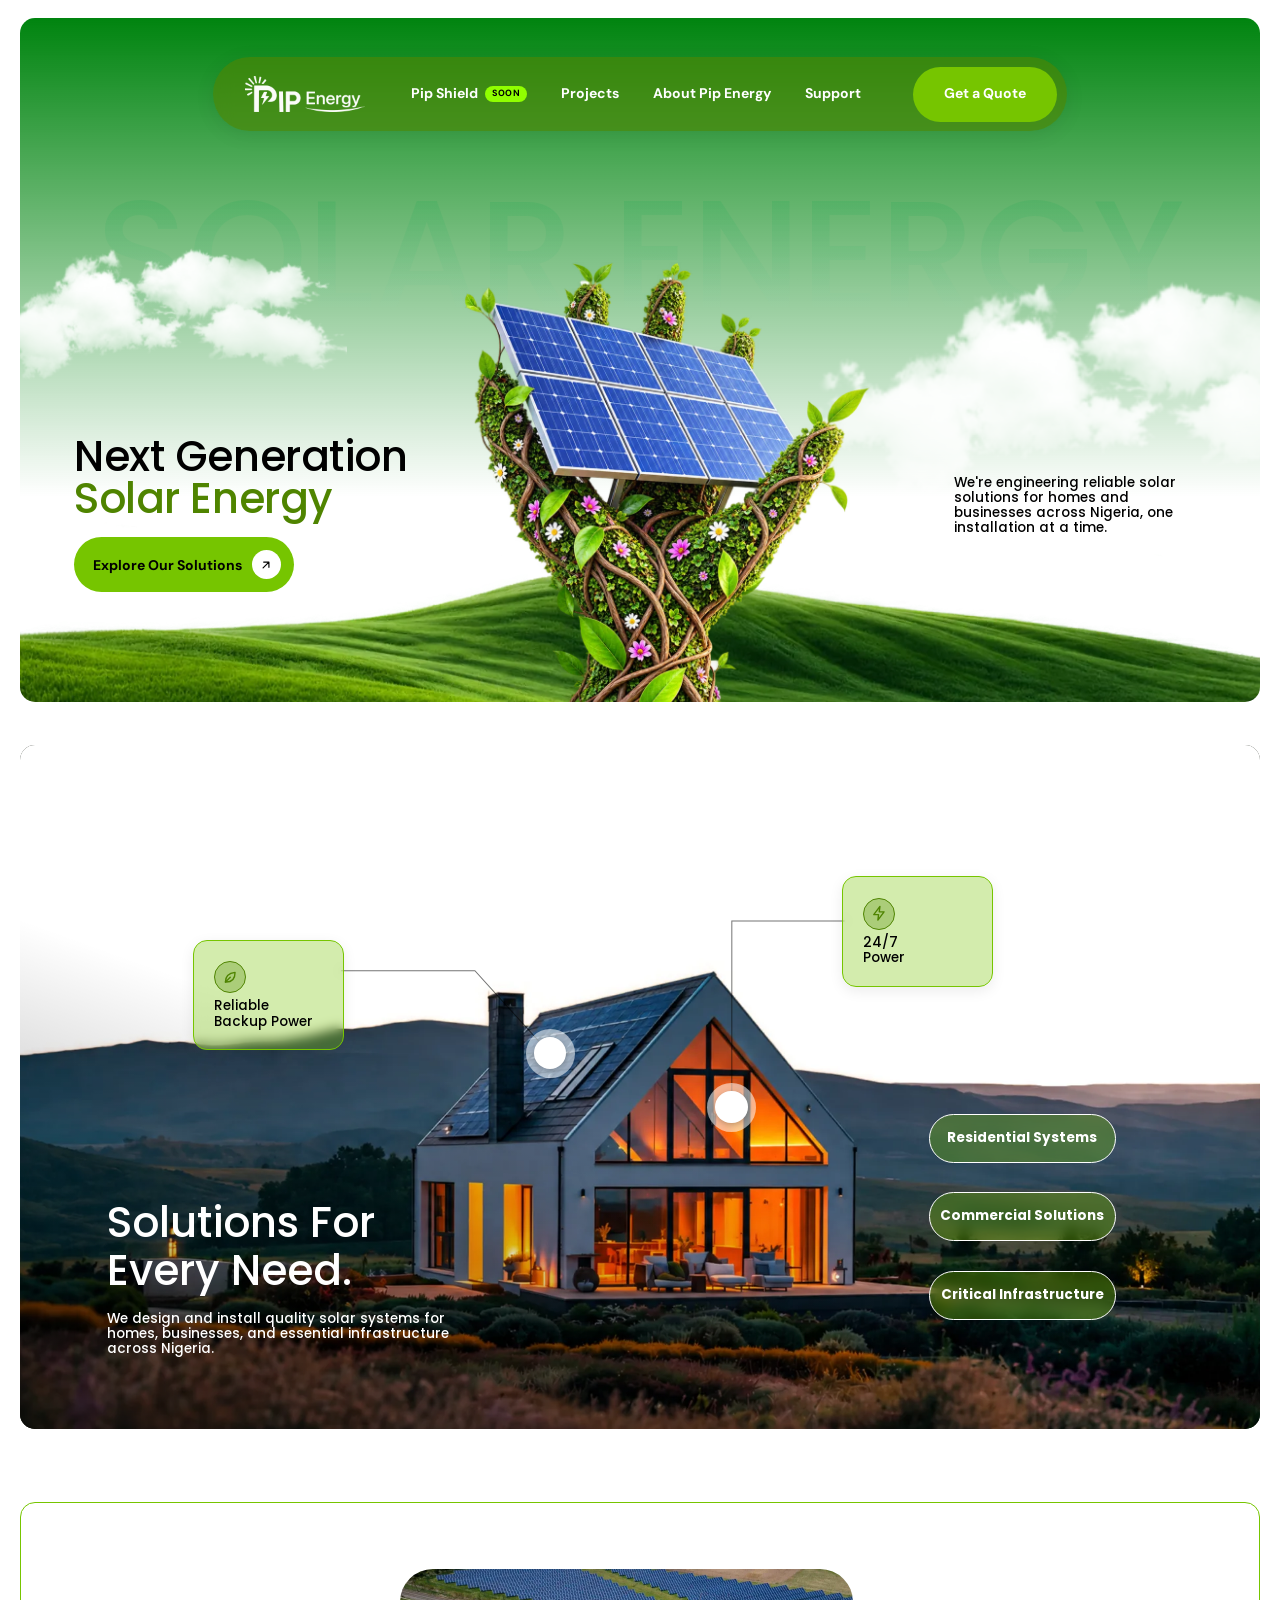
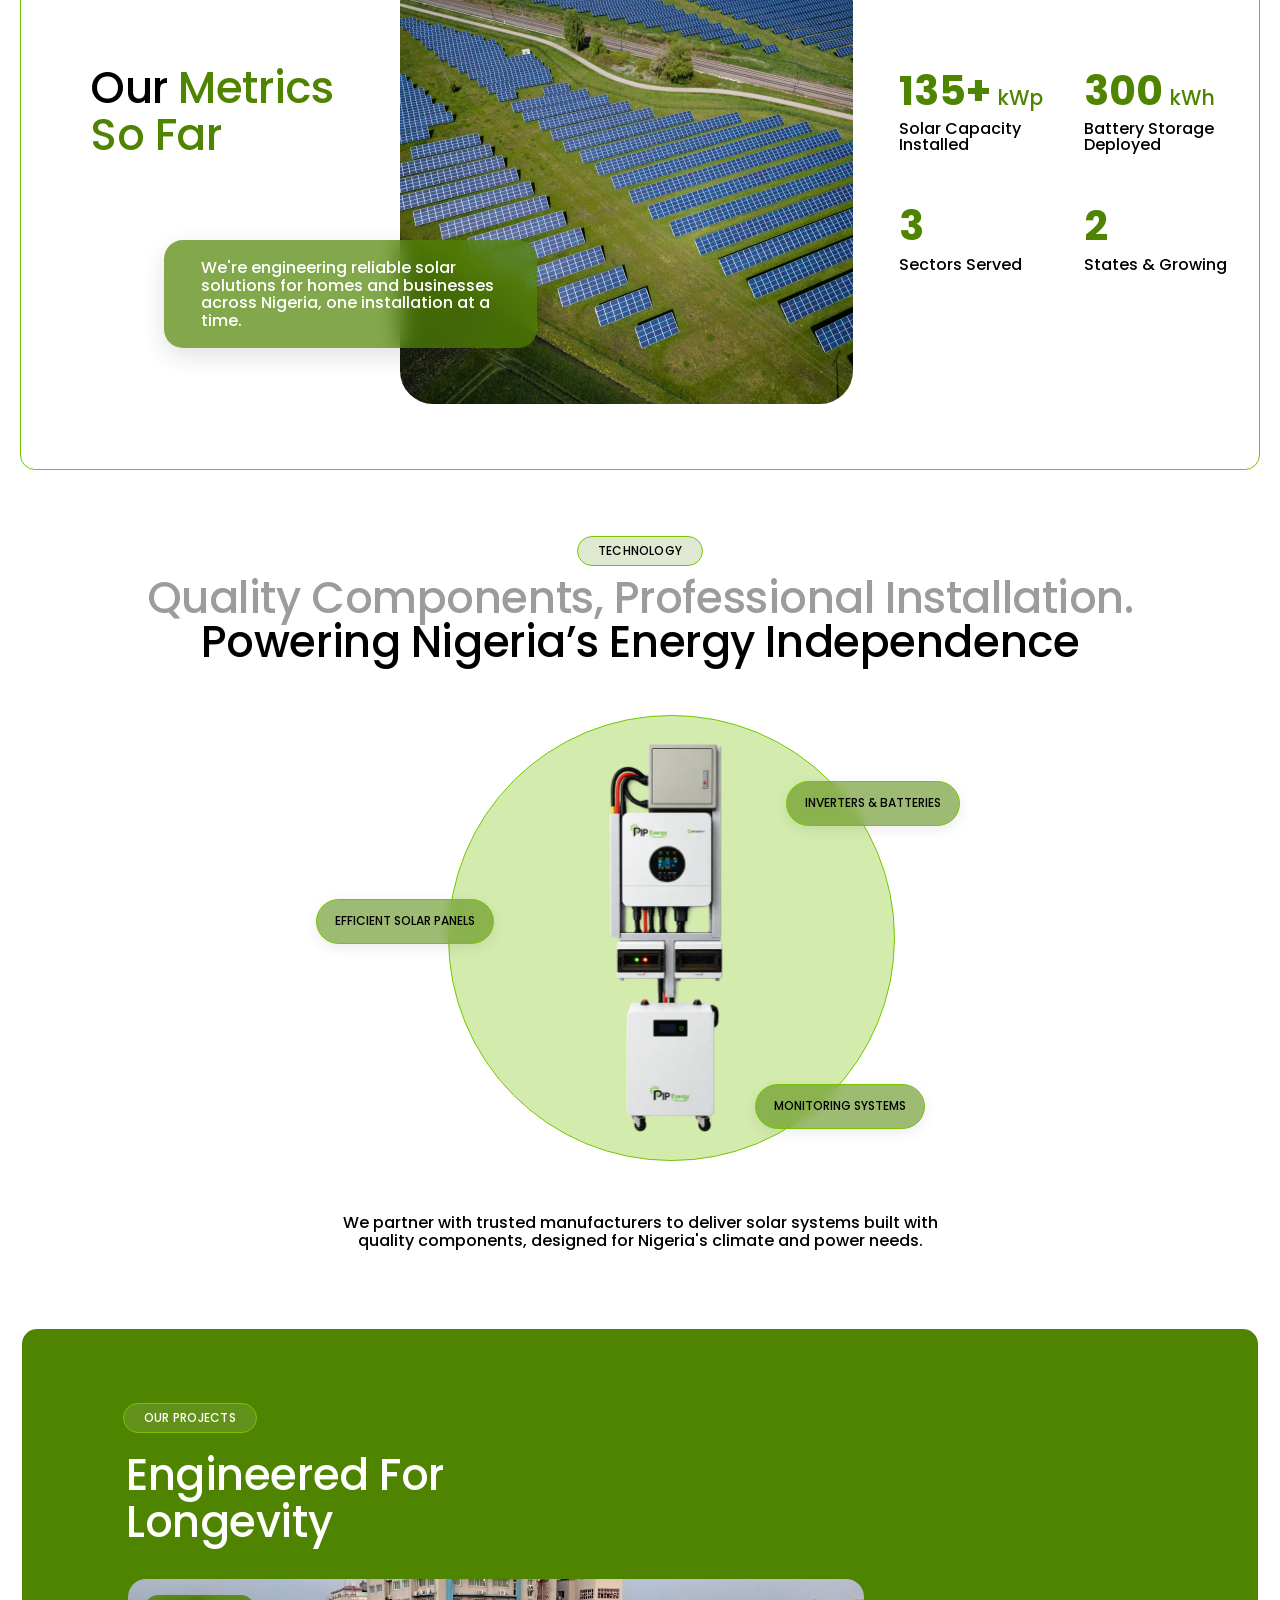
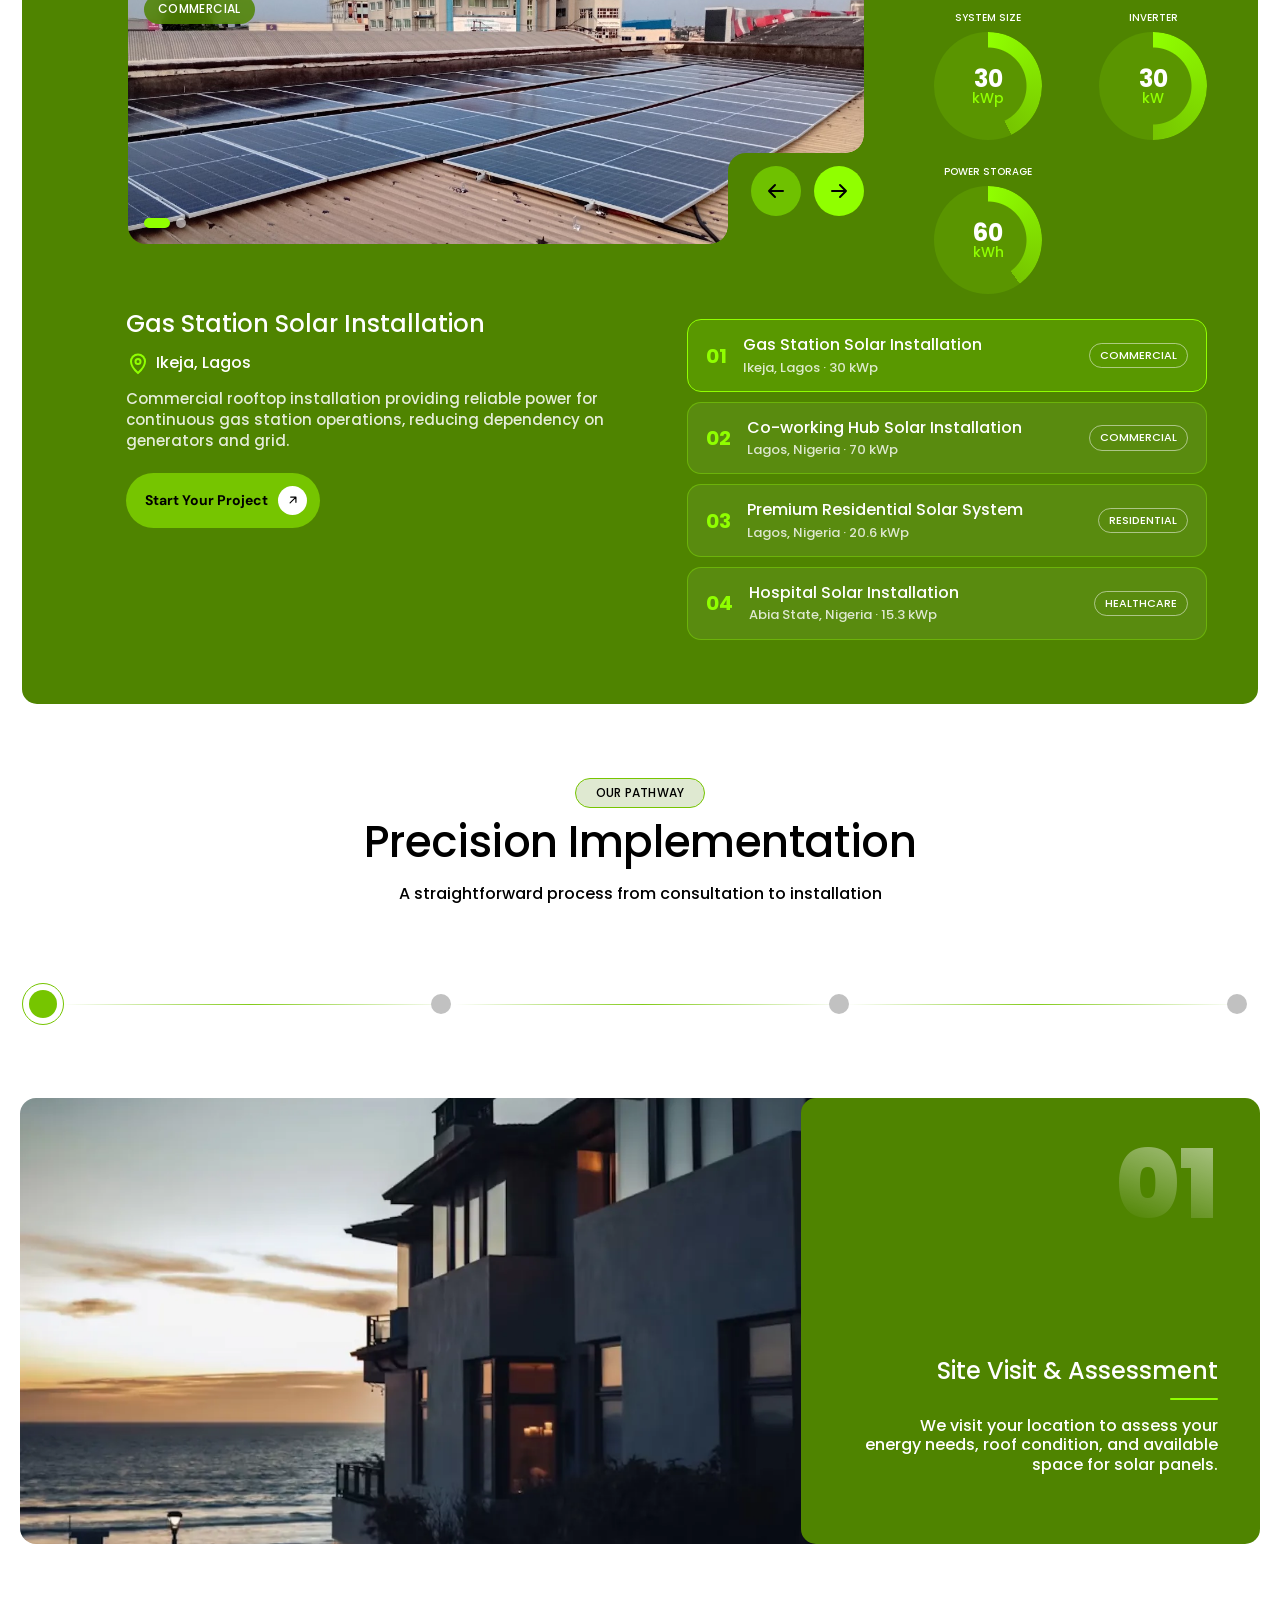
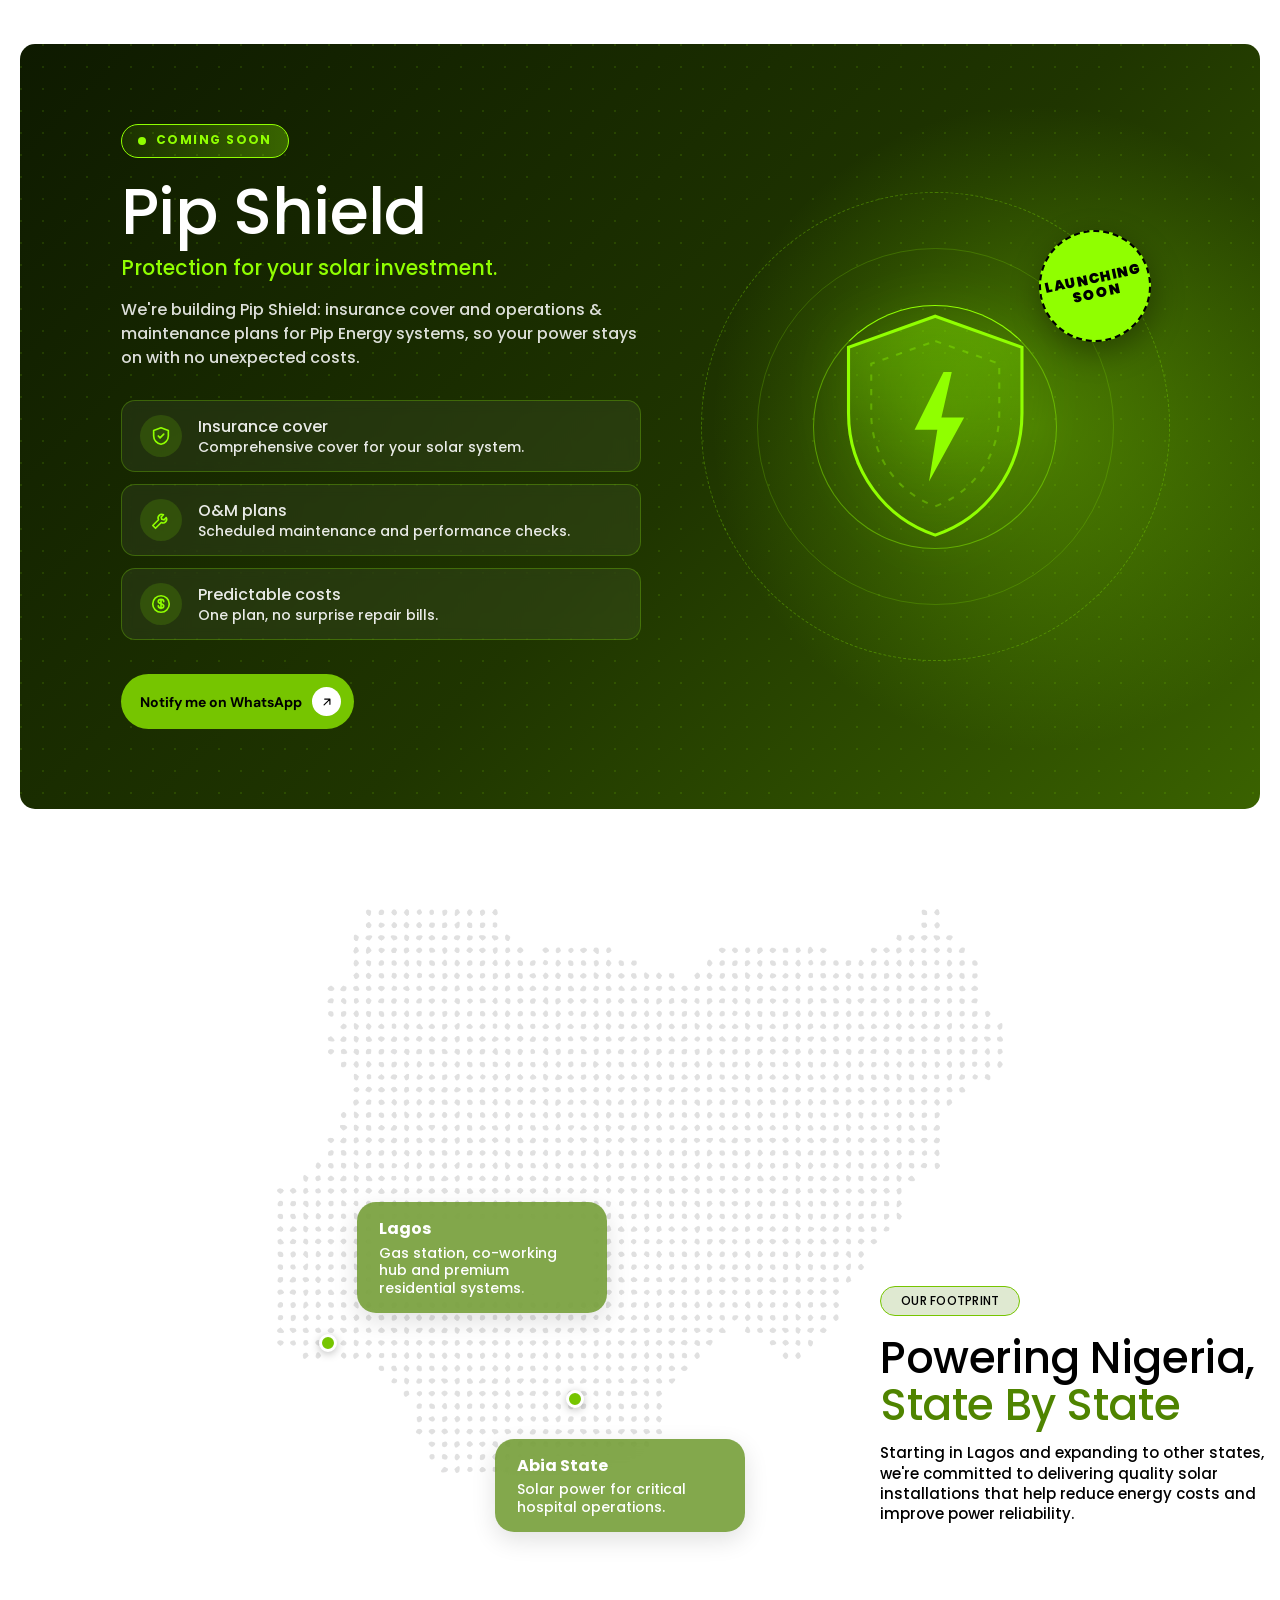
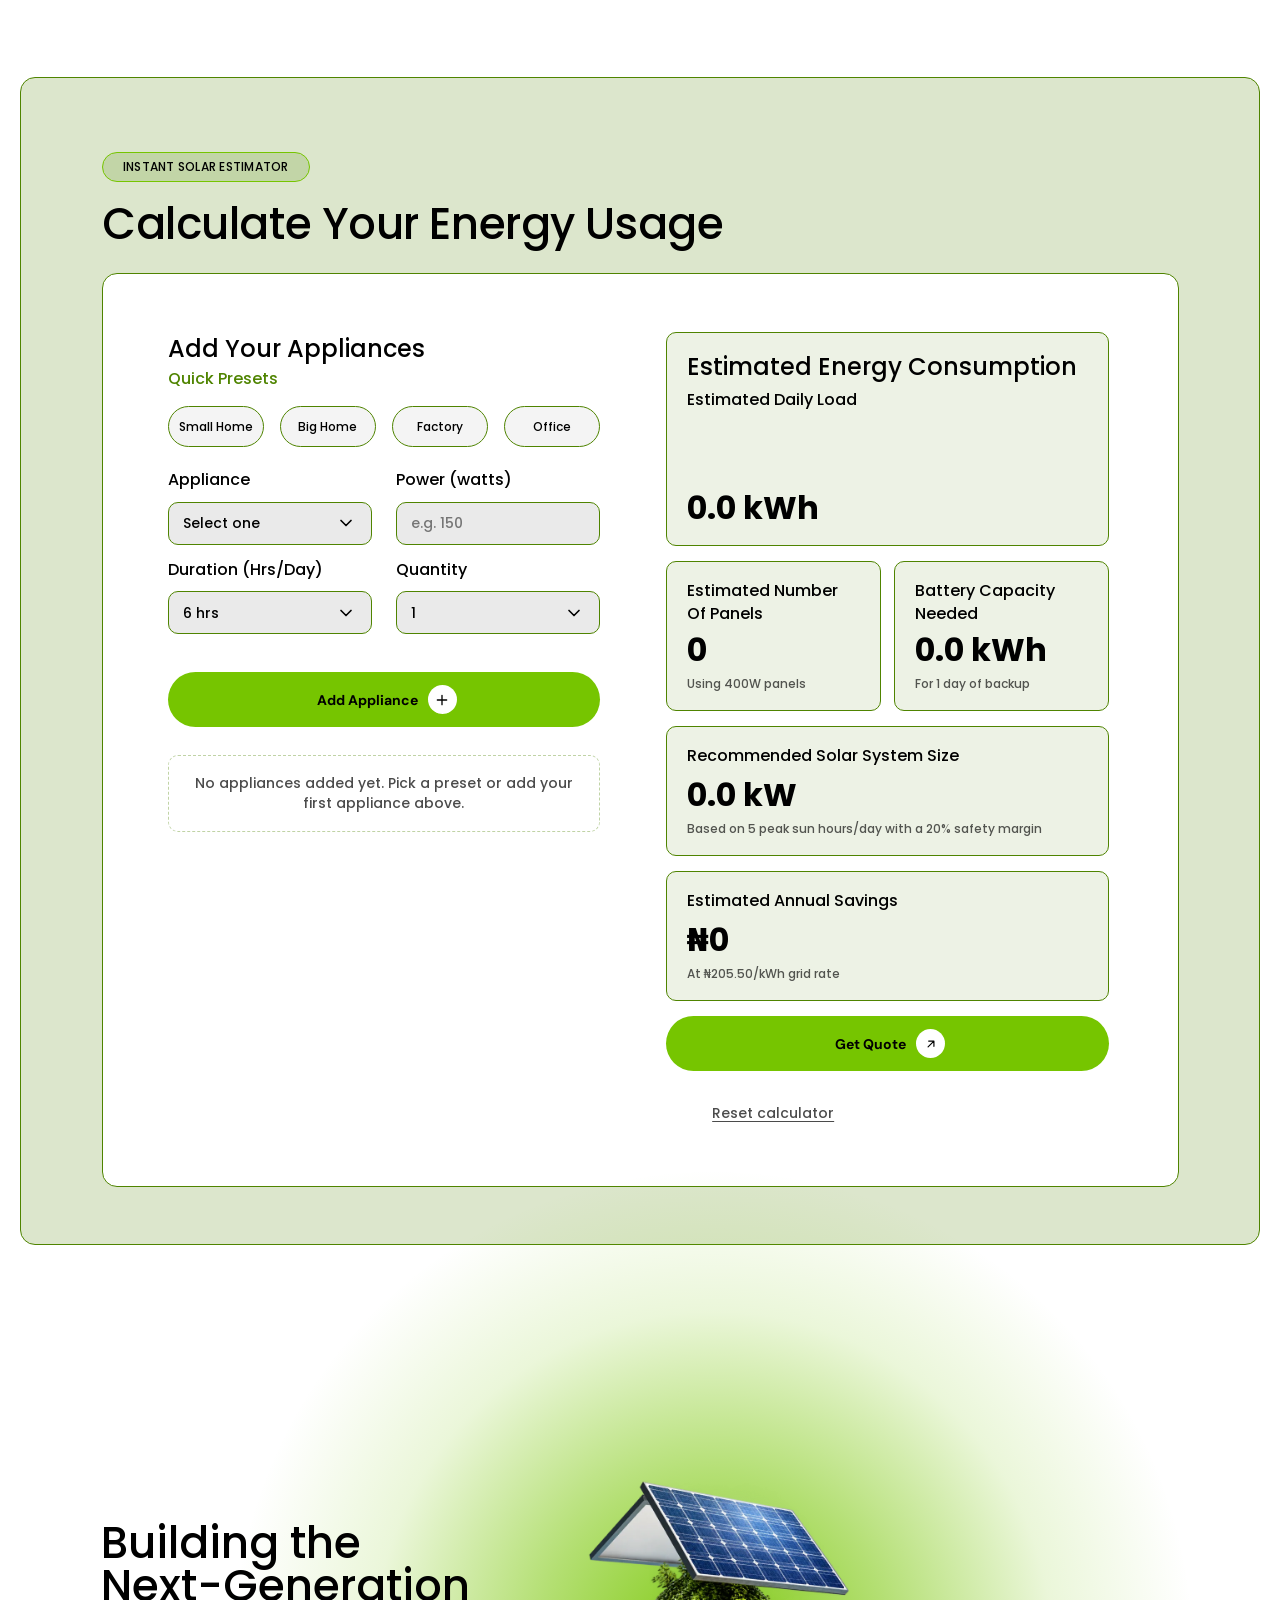
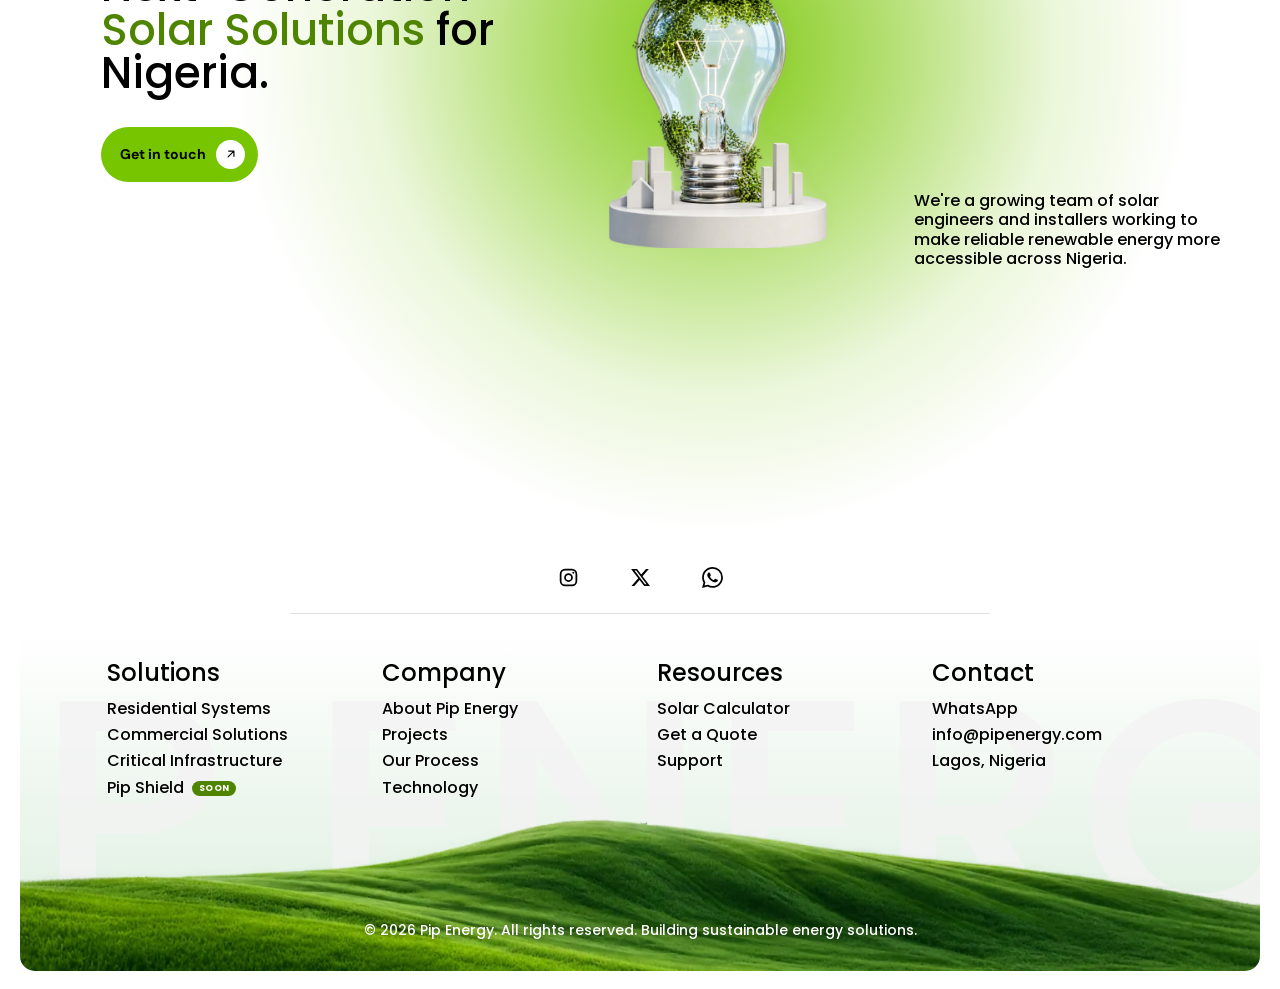
<file: pip-energy2/index.html>
<!DOCTYPE html>
<html lang="en">
<head>
    <meta charset="UTF-8">
    <meta name="viewport" content="width=device-width, initial-scale=1.0">
    <meta name="theme-color" content="#4F8400">
    <title>Pip Energy - Next Generation Solar Energy for Nigeria</title>
    <meta name="description" content="Pip Energy designs and installs reliable solar systems for homes, businesses and critical infrastructure across Nigeria. Estimate your energy needs and get a quote.">
    <link rel="icon" href="logo.jpg">
    <link rel="preconnect" href="https://fonts.googleapis.com">
    <link rel="preconnect" href="https://fonts.gstatic.com" crossorigin>
    <link href="https://fonts.googleapis.com/css2?family=DM+Sans:wght@500;700&family=Poppins:wght@300;400;500;700;900&display=swap" rel="stylesheet">
    <link rel="stylesheet" href="styles.css">
</head>
<body>
    <!-- Navigation -->
    <header class="nav" id="navbar">
        <a href="#top" class="nav-logo" aria-label="Pip Energy home">
            <img src="assets/design/logo-white.png" alt="Pip Energy" width="120" height="36">
        </a>
        <nav class="nav-links" id="navLinks" aria-label="Main">
            <a href="#pip-shield" class="nav-soon">Pip Shield <span class="soon-chip">Soon</span></a>
            <a href="#projects">Projects</a>
            <a href="#about">About Pip Energy</a>
            <a href="#contact">Support</a>
            <a href="#calculator" class="nav-cta">Get a Quote</a>
        </nav>
        <button class="nav-toggle" id="navToggle" aria-label="Open menu" aria-expanded="false" aria-controls="navLinks">
            <span></span><span></span><span></span>
        </button>
    </header>

    <main id="top">
        <!-- Hero -->
        <section class="hero">
            <div class="hero-scene">
                <span class="hero-watermark" aria-hidden="true">SOLAR ENERGY</span>
                <img class="hero-cloud hero-cloud-left" src="assets/design/cloud.webp" alt="" aria-hidden="true">
                <img class="hero-cloud hero-cloud-right" src="assets/design/cloud.webp" alt="" aria-hidden="true">
                <img class="hero-hill" src="assets/design/hero-hill.webp" alt="" aria-hidden="true">
                <img class="hero-hand" src="assets/design/hero-hand.webp" alt="A hand made of vines and leaves holding up a solar panel">
                <div class="hero-copy">
                    <h1 class="hero-title">Next Generation<br><span class="text-green">Solar Energy</span></h1>
                    <a href="#solutions" class="btn btn-primary">Explore Our Solutions <span class="btn-icon" aria-hidden="true"></span></a>
                </div>
                <p class="hero-aside">We're engineering reliable solar solutions for homes and businesses across Nigeria, one installation at a time.</p>
            </div>
        </section>

        <!-- Solutions -->
        <section class="solutions" id="solutions">
            <div class="solutions-scene">
                <img class="solutions-bg" src="assets/design/solutions-house.webp" alt="A modern home powered by rooftop solar panels at dusk" loading="lazy">
                <svg class="solutions-lines" viewBox="0 0 1472 812" preserveAspectRatio="none" aria-hidden="true">
                    <path d="M381 268 H540 L629 366" />
                    <path d="M979 209 H845 V430" />
                </svg>
                <span class="solutions-dot solutions-dot-1" aria-hidden="true"></span>
                <span class="solutions-dot solutions-dot-2" aria-hidden="true"></span>
                <div class="callout callout-1">
                    <span class="callout-icon" aria-hidden="true">
                        <svg viewBox="0 0 24 24" fill="none"><path d="M5 19c0-8 5-13 14-14 0 9-5 14-13 14" stroke="currentColor" stroke-width="2" stroke-linecap="round" stroke-linejoin="round"/><path d="M5 19l7-7" stroke="currentColor" stroke-width="2" stroke-linecap="round"/></svg>
                    </span>
                    <p>Reliable <br>Backup Power</p>
                </div>
                <div class="callout callout-2">
                    <span class="callout-icon" aria-hidden="true">
                        <svg viewBox="0 0 24 24" fill="none"><path d="M13 2L4 14h7l-1 8 9-12h-7l1-8z" stroke="currentColor" stroke-width="2" stroke-linejoin="round"/></svg>
                    </span>
                    <p>24/7 <br>Power</p>
                </div>
                <div class="solutions-copy">
                    <h2 class="solutions-title">Solutions For<br>Every Need.</h2>
                    <p class="solutions-desc" id="solutionDesc" aria-live="polite">We design and install quality solar systems for homes, businesses, and essential infrastructure across Nigeria.</p>
                </div>
                <div class="solutions-pills" role="group" aria-label="Solution types">
                    <button class="glass-pill" data-solution="residential">Residential Systems</button>
                    <button class="glass-pill" data-solution="commercial">Commercial Solutions</button>
                    <button class="glass-pill" data-solution="critical">Critical Infrastructure</button>
                </div>
            </div>
        </section>

        <!-- Metrics -->
        <section class="metrics" aria-labelledby="metricsTitle">
            <div class="metrics-intro">
                <h2 class="section-heading" id="metricsTitle">Our <span class="text-green">Metrics<br>So Far</span></h2>
                <div class="glass-note metrics-note">
                    <p>We're engineering reliable solar solutions for homes and businesses across Nigeria, one installation at a time.</p>
                </div>
            </div>
            <img class="metrics-image" src="assets/design/metrics-farm.webp" alt="Aerial view of rows of solar panels" loading="lazy">
            <dl class="metrics-grid">
                <div class="metric">
                    <dt class="metric-value"><span data-count="135">0</span>+<span class="metric-unit">kWp</span></dt>
                    <dd>Solar Capacity Installed</dd>
                </div>
                <div class="metric">
                    <dt class="metric-value"><span data-count="300">0</span><span class="metric-unit">kWh</span></dt>
                    <dd>Battery Storage Deployed</dd>
                </div>
                <div class="metric">
                    <dt class="metric-value"><span data-count="3">0</span></dt>
                    <dd>Sectors Served</dd>
                </div>
                <div class="metric">
                    <dt class="metric-value"><span data-count="2">0</span></dt>
                    <dd>States &amp; Growing</dd>
                </div>
            </dl>
        </section>

        <!-- Technology -->
        <section class="technology" id="technology">
            <span class="tag">Technology</span>
            <h2 class="section-heading technology-title"><span class="text-muted">Quality Components, Professional Installation.</span> Powering Nigeria&rsquo;s Energy Independence</h2>
            <div class="technology-visual">
                <div class="technology-circle">
                    <img src="assets/design/tech-inverter.webp" alt="Pip Energy inverter and lithium battery storage unit" loading="lazy">
                </div>
                <span class="tech-pill tech-pill-1" title="High-performance panels optimized for Nigerian weather conditions">Efficient Solar Panels</span>
                <span class="tech-pill tech-pill-2" title="Quality power conversion and storage from trusted brands">Inverters &amp; Batteries</span>
                <span class="tech-pill tech-pill-3" title="Track your system's performance and energy production">Monitoring Systems</span>
            </div>
            <p class="technology-desc">We partner with trusted manufacturers to deliver solar systems built with quality components, designed for Nigeria's climate and power needs.</p>
        </section>

        <!-- Projects -->
        <section class="projects" id="projects">
            <div class="projects-head">
                <span class="tag tag-light">Our Projects</span>
                <h2 class="section-heading">Engineered For<br>Longevity</h2>
            </div>
            <div class="projects-body">
                <div class="projects-media">
                    <div class="projects-frame">
                        <img id="projectImage" src="assets/project-ikeja-gas-1.jpeg" alt="Gas station solar installation in Ikeja, Lagos - view 1">
                        <span class="project-badge" id="projectBadge">Commercial</span>
                        <div class="photo-dots" id="photoDots" aria-label="Project photos"></div>
                    </div>
                    <div class="projects-notch">
                        <button class="round-btn round-btn-ghost" id="projectPrev" aria-label="Previous photo">
                            <svg viewBox="0 0 24 24" fill="none"><path d="M19 12H5M11 18l-6-6 6-6" stroke="currentColor" stroke-width="2" stroke-linecap="round" stroke-linejoin="round"/></svg>
                        </button>
                        <button class="round-btn" id="projectNext" aria-label="Next photo">
                            <svg viewBox="0 0 24 24" fill="none"><path d="M5 12h14M13 6l6 6-6 6" stroke="currentColor" stroke-width="2" stroke-linecap="round" stroke-linejoin="round"/></svg>
                        </button>
                    </div>
                </div>
                <div class="projects-gauges">
                    <div class="gauge-item">
                        <span class="gauge-label">System Size</span>
                        <div class="gauge" data-gauge="size"><div class="gauge-inner"><strong>30</strong><small>kWp</small></div></div>
                    </div>
                    <div class="gauge-item">
                        <span class="gauge-label">Inverter</span>
                        <div class="gauge" data-gauge="inverter"><div class="gauge-inner"><strong>30</strong><small>kW</small></div></div>
                    </div>
                    <div class="gauge-item">
                        <span class="gauge-label">Power Storage</span>
                        <div class="gauge" data-gauge="storage"><div class="gauge-inner"><strong>60</strong><small>kWh</small></div></div>
                    </div>
                </div>
            </div>
            <div class="projects-bottom">
                <div class="projects-info" aria-live="polite">
                    <h3 class="project-title" id="projectTitle">Gas Station Solar Installation</h3>
                    <p class="project-location">
                        <svg viewBox="0 0 24 24" fill="none" aria-hidden="true"><path d="M12 21s-7-6.2-7-11.5A7 7 0 0 1 19 9.5C19 14.8 12 21 12 21z" stroke="currentColor" stroke-width="2"/><circle cx="12" cy="9.5" r="2.5" stroke="currentColor" stroke-width="2"/></svg>
                        <span id="projectLocation">Ikeja, Lagos</span>
                    </p>
                    <p class="project-desc" id="projectDesc">Commercial rooftop installation providing reliable power for continuous gas station operations, reducing dependency on generators and grid.</p>
                    <a href="#calculator" class="btn btn-primary">Start Your Project <span class="btn-icon" aria-hidden="true"></span></a>
                </div>
                <div class="project-list" id="projectList" role="tablist" aria-label="Our projects"></div>
            </div>
        </section>

        <!-- Process -->
        <section class="process" id="process">
            <div class="section-head-center">
                <span class="tag">Our Pathway</span>
                <h2 class="section-heading">Precision Implementation</h2>
                <p class="section-sub">A straightforward process from consultation to installation</p>
            </div>
            <div class="stepper" role="tablist" aria-label="Process steps">
                <button class="step-dot is-active" role="tab" aria-selected="true" data-step="0" aria-label="Step 1: Site Visit &amp; Assessment"></button>
                <button class="step-dot" role="tab" aria-selected="false" data-step="1" aria-label="Step 2: Custom System Design"></button>
                <button class="step-dot" role="tab" aria-selected="false" data-step="2" aria-label="Step 3: Professional Installation"></button>
                <button class="step-dot" role="tab" aria-selected="false" data-step="3" aria-label="Step 4: Support &amp; Maintenance"></button>
            </div>
            <div class="process-card">
                <div class="process-media">
                    <img id="stepImage" src="assets/design/process-home.webp" alt="A modern home at sunset" loading="lazy">
                </div>
                <div class="process-panel" aria-live="polite">
                    <span class="process-num" id="stepNum">01</span>
                    <h3 class="process-title" id="stepTitle">Site Visit &amp; Assessment</h3>
                    <p class="process-desc" id="stepDesc">We visit your location to assess your energy needs, roof condition, and available space for solar panels.</p>
                </div>
            </div>
        </section>

        <!-- Pip Shield (coming soon) -->
        <section class="shield" id="pip-shield" aria-labelledby="shieldTitle">
            <div class="shield-glow" aria-hidden="true"></div>
            <div class="shield-copy">
                <span class="soon-badge"><span class="soon-dot" aria-hidden="true"></span>Coming Soon</span>
                <h2 class="section-heading" id="shieldTitle">Pip Shield</h2>
                <p class="shield-lead">Protection for your solar investment.</p>
                <p class="shield-desc">We're building Pip Shield: insurance cover and operations &amp; maintenance plans for Pip Energy systems, so your power stays on with no unexpected costs.</p>
                <ul class="shield-features">
                    <li>
                        <span class="shield-feature-icon" aria-hidden="true"><svg viewBox="0 0 24 24" fill="none" stroke="currentColor" stroke-width="1.8" stroke-linecap="round" stroke-linejoin="round"><path d="M12 3l8 3v6c0 4.5-3.4 8.2-8 9-4.6-.8-8-4.5-8-9V6l8-3z"/><path d="M9 12l2 2 4-4"/></svg></span>
                        <span><strong>Insurance cover</strong>Comprehensive cover for your solar system.</span>
                    </li>
                    <li>
                        <span class="shield-feature-icon" aria-hidden="true"><svg viewBox="0 0 24 24" fill="none" stroke="currentColor" stroke-width="1.8" stroke-linecap="round" stroke-linejoin="round"><path d="M14.7 6.3a4 4 0 0 0-5.4 5.4L3 18l3 3 6.3-6.3a4 4 0 0 0 5.4-5.4l-2.5 2.5-2.4-.6-.6-2.4 2.5-2.5z"/></svg></span>
                        <span><strong>O&amp;M plans</strong>Scheduled maintenance and performance checks.</span>
                    </li>
                    <li>
                        <span class="shield-feature-icon" aria-hidden="true"><svg viewBox="0 0 24 24" fill="none" stroke="currentColor" stroke-width="1.8" stroke-linecap="round" stroke-linejoin="round"><circle cx="12" cy="12" r="9"/><path d="M12 7v10M15 9.5c0-1.4-1.3-2.5-3-2.5s-3 1-3 2.3c0 3 6 1.8 6 4.9 0 1.3-1.3 2.3-3 2.3s-3-1.1-3-2.5"/></svg></span>
                        <span><strong>Predictable costs</strong>One plan, no surprise repair bills.</span>
                    </li>
                </ul>
                <a href="https://wa.me/message/6HAYZVMQPK3IP1" target="_blank" rel="noopener" class="btn btn-primary">Notify me on WhatsApp <span class="btn-icon" aria-hidden="true"></span></a>
            </div>
            <div class="shield-visual" aria-hidden="true">
                <span class="shield-ring shield-ring-1"></span>
                <span class="shield-ring shield-ring-2"></span>
                <span class="shield-ring shield-ring-3"></span>
                <svg class="shield-emblem" viewBox="0 0 200 230">
                    <defs>
                        <linearGradient id="shieldFill" x1="0" y1="0" x2="0" y2="1">
                            <stop offset="0" stop-color="#90FF00" stop-opacity="0.35"/>
                            <stop offset="1" stop-color="#4F8400" stop-opacity="0.05"/>
                        </linearGradient>
                    </defs>
                    <path d="M100 8l84 30v64c0 56-36 102-84 118C52 204 16 158 16 102V38l84-30z" fill="url(#shieldFill)" stroke="#90FF00" stroke-width="3"/>
                    <path d="M100 32l62 22v48c0 42-26 77-62 90-36-13-62-48-62-90V54l62-22z" fill="none" stroke="#90FF00" stroke-opacity="0.35" stroke-width="2" stroke-dasharray="6 8"/>
                    <path d="M108 62L80 118h22l-8 50 34-62h-22l10-44z" fill="#90FF00"/>
                </svg>
                <span class="shield-stamp">Launching<br>Soon</span>
            </div>
        </section>

        <!-- Footprint -->
        <section class="footprint" aria-labelledby="footprintTitle">
            <div class="footprint-map">
                <img src="assets/design/map-nigeria.webp" alt="Dotted map of Nigeria" loading="lazy">
                <span class="map-pin map-pin-lagos" aria-hidden="true"></span>
                <span class="map-pin map-pin-abia" aria-hidden="true"></span>
                <div class="glass-note map-note map-note-lagos">
                    <strong>Lagos</strong>
                    <p>Gas station, co-working hub and premium residential systems.</p>
                </div>
                <div class="glass-note map-note map-note-abia">
                    <strong>Abia State</strong>
                    <p>Solar power for critical hospital operations.</p>
                </div>
            </div>
            <div class="footprint-copy">
                <span class="tag">Our Footprint</span>
                <h2 class="section-heading" id="footprintTitle">Powering Nigeria,<br><span class="text-green">State By State</span></h2>
                <p>Starting in Lagos and expanding to other states, we're committed to delivering quality solar installations that help reduce energy costs and improve power reliability.</p>
            </div>
        </section>

        <!-- Calculator -->
        <section class="calculator" id="calculator">
            <span class="tag">Instant Solar Estimator</span>
            <h2 class="section-heading">Calculate Your Energy Usage</h2>
            <div class="calc-card">
                <div class="calc-inputs">
                    <h3 class="calc-title">Add Your Appliances</h3>
                    <p class="calc-sub">Quick Presets</p>
                    <div class="preset-row" role="group" aria-label="Quick presets">
                        <button class="preset" data-preset="small">Small Home</button>
                        <button class="preset" data-preset="large">Big Home</button>
                        <button class="preset" data-preset="factory">Factory</button>
                        <button class="preset" data-preset="office">Office</button>
                    </div>
                    <form class="calc-form" id="applianceForm" novalidate>
                        <label class="field">
                            <span>Appliance</span>
                            <span class="select-wrap">
                                <select id="applianceSelect" required>
                                    <option value="" disabled selected>Select one</option>
                                </select>
                            </span>
                        </label>
                        <label class="field">
                            <span>Power (watts)</span>
                            <input type="number" id="applianceWatts" min="1" inputmode="numeric" placeholder="e.g. 150" required>
                        </label>
                        <label class="field">
                            <span>Duration (Hrs/Day)</span>
                            <span class="select-wrap">
                                <select id="applianceHours" required></select>
                            </span>
                        </label>
                        <label class="field">
                            <span>Quantity</span>
                            <span class="select-wrap">
                                <select id="applianceQuantity" required></select>
                            </span>
                        </label>
                        <label class="field field-full" id="customNameField" hidden>
                            <span>Appliance name</span>
                            <input type="text" id="applianceName" placeholder="e.g. Borehole pump">
                        </label>
                        <p class="form-error" id="formError" role="alert" hidden></p>
                        <button type="submit" class="btn btn-primary btn-block">Add Appliance <span class="btn-icon btn-icon-plus" aria-hidden="true"></span></button>
                    </form>
                    <div class="appliance-list" id="applianceList"></div>
                </div>
                <div class="calc-results">
                    <div class="result result-wide">
                        <h3 class="result-heading">Estimated Energy Consumption</h3>
                        <span class="result-label">Estimated Daily Load</span>
                        <strong class="result-value" id="dailyLoad">0 kWh</strong>
                    </div>
                    <div class="result">
                        <span class="result-label">Estimated Number Of Panels</span>
                        <strong class="result-value" id="panelCount">0</strong>
                        <small>Using 400W panels</small>
                    </div>
                    <div class="result">
                        <span class="result-label">Battery Capacity Needed</span>
                        <strong class="result-value" id="batteryCapacity">0 kWh</strong>
                        <small>For 1 day of backup</small>
                    </div>
                    <div class="result result-wide">
                        <span class="result-label">Recommended Solar System Size</span>
                        <strong class="result-value" id="systemSize">0.0 kW</strong>
                        <small>Based on 5 peak sun hours/day with a 20% safety margin</small>
                    </div>
                    <div class="result result-wide">
                        <span class="result-label">Estimated Annual Savings</span>
                        <strong class="result-value" id="annualSavings">&#8358;0</strong>
                        <small>At &#8358;205.50/kWh grid rate</small>
                    </div>
                    <a href="https://wa.me/message/6HAYZVMQPK3IP1" target="_blank" rel="noopener" class="btn btn-primary btn-block">Get Quote <span class="btn-icon" aria-hidden="true"></span></a>
                    <button type="button" class="btn-text" id="resetCalculator">Reset calculator</button>
                </div>
            </div>
        </section>

        <!-- About / CTA -->
        <section class="cta" id="about">
            <div class="cta-copy">
                <h2 class="cta-title">Building the<br>Next-Generation<br><span class="text-green">Solar Solutions</span> for Nigeria.</h2>
                <a href="https://wa.me/message/6HAYZVMQPK3IP1" target="_blank" rel="noopener" class="btn btn-primary" id="contact">Get in touch <span class="btn-icon" aria-hidden="true"></span></a>
            </div>
            <div class="cta-visual">
                <span class="cta-glow" aria-hidden="true"></span>
                <img src="assets/design/cta-bulb.webp" alt="Light bulb with a solar panel roof and plants growing inside" loading="lazy">
            </div>
            <p class="cta-aside">We're a growing team of solar engineers and installers working to make reliable renewable energy more accessible across Nigeria.</p>
        </section>
    </main>

    <!-- Footer -->
    <footer class="footer">
        <div class="footer-social">
            <a href="https://www.instagram.com/pip_energy?igsh=d3hvb3B1cmFubnk1" target="_blank" rel="noopener" aria-label="Instagram">
                <svg viewBox="0 0 24 24" fill="none"><rect x="3" y="3" width="18" height="18" rx="5" stroke="currentColor" stroke-width="2"/><circle cx="12" cy="12" r="4" stroke="currentColor" stroke-width="2"/><circle cx="17.5" cy="6.5" r="1.2" fill="currentColor"/></svg>
            </a>
            <a href="https://x.com/pipenergy?s=11" target="_blank" rel="noopener" aria-label="X (Twitter)">
                <svg viewBox="0 0 24 24"><path d="M18.244 2.25h3.308l-7.227 8.26 8.502 11.24H16.17l-5.214-6.817L4.99 21.75H1.68l7.73-8.835L1.254 2.25H8.08l4.713 6.231zm-1.161 17.52h1.833L7.084 4.126H5.117z" fill="currentColor"/></svg>
            </a>
            <a href="https://wa.me/message/6HAYZVMQPK3IP1" target="_blank" rel="noopener" aria-label="WhatsApp">
                <svg viewBox="0 0 24 24"><path d="M17.472 14.382c-.297-.149-1.758-.867-2.03-.967-.273-.099-.471-.148-.67.15-.197.297-.767.966-.94 1.164-.173.199-.347.223-.644.075-.297-.15-1.255-.463-2.39-1.475-.883-.788-1.48-1.761-1.653-2.059-.173-.297-.018-.458.13-.606.134-.133.298-.347.446-.52.149-.174.198-.298.298-.497.099-.198.05-.371-.025-.52-.075-.149-.669-1.612-.916-2.207-.242-.579-.487-.5-.669-.51-.173-.008-.371-.01-.57-.01-.198 0-.52.074-.792.372-.272.297-1.04 1.016-1.04 2.479 0 1.462 1.065 2.875 1.213 3.074.149.198 2.096 3.2 5.077 4.487.709.306 1.262.489 1.694.625.712.227 1.36.195 1.871.118.571-.085 1.758-.719 2.006-1.413.248-.694.248-1.289.173-1.413-.074-.124-.272-.198-.57-.347m-5.421 7.403h-.004a9.87 9.87 0 01-5.031-1.378l-.361-.214-3.741.982.998-3.648-.235-.374a9.86 9.86 0 01-1.51-5.26c.001-5.45 4.436-9.884 9.888-9.884 2.64 0 5.122 1.03 6.988 2.898a9.825 9.825 0 012.893 6.994c-.003 5.45-4.437 9.884-9.885 9.884m8.413-18.297A11.815 11.815 0 0012.05 0C5.495 0 .16 5.335.157 11.892c0 2.096.547 4.142 1.588 5.945L.057 24l6.305-1.654a11.882 11.882 0 005.683 1.448h.005c6.554 0 11.89-5.335 11.893-11.893a11.821 11.821 0 00-3.48-8.413Z" fill="currentColor"/></svg>
            </a>
        </div>
        <div class="footer-links">
            <div class="footer-col">
                <h4>Solutions</h4>
                <ul>
                    <li><a href="#solutions" data-solution-link="residential">Residential Systems</a></li>
                    <li><a href="#solutions" data-solution-link="commercial">Commercial Solutions</a></li>
                    <li><a href="#solutions" data-solution-link="critical">Critical Infrastructure</a></li>
                    <li><a href="#pip-shield">Pip Shield <span class="soon-chip soon-chip-dark">Soon</span></a></li>
                </ul>
            </div>
            <div class="footer-col">
                <h4>Company</h4>
                <ul>
                    <li><a href="#about">About Pip Energy</a></li>
                    <li><a href="#projects">Projects</a></li>
                    <li><a href="#process">Our Process</a></li>
                    <li><a href="#technology">Technology</a></li>
                </ul>
            </div>
            <div class="footer-col">
                <h4>Resources</h4>
                <ul>
                    <li><a href="#calculator">Solar Calculator</a></li>
                    <li><a href="#calculator">Get a Quote</a></li>
                    <li><a href="#contact">Support</a></li>
                </ul>
            </div>
            <div class="footer-col">
                <h4>Contact</h4>
                <ul>
                    <li><a href="https://wa.me/message/6HAYZVMQPK3IP1" target="_blank" rel="noopener">WhatsApp</a></li>
                    <li><a href="mailto:info@pipenergy.com">info@pipenergy.com</a></li>
                    <li>Lagos, Nigeria</li>
                </ul>
            </div>
        </div>
        <span class="footer-watermark" aria-hidden="true">PIP ENERGY</span>
        <div class="footer-bottom">
            <img class="footer-hill" src="assets/design/hero-hill.webp" alt="" aria-hidden="true">
            <p>&copy; 2026 Pip Energy. All rights reserved. Building sustainable energy solutions.</p>
        </div>
    </footer>

    <script src="script.js"></script>
</body>
</html>
</file>
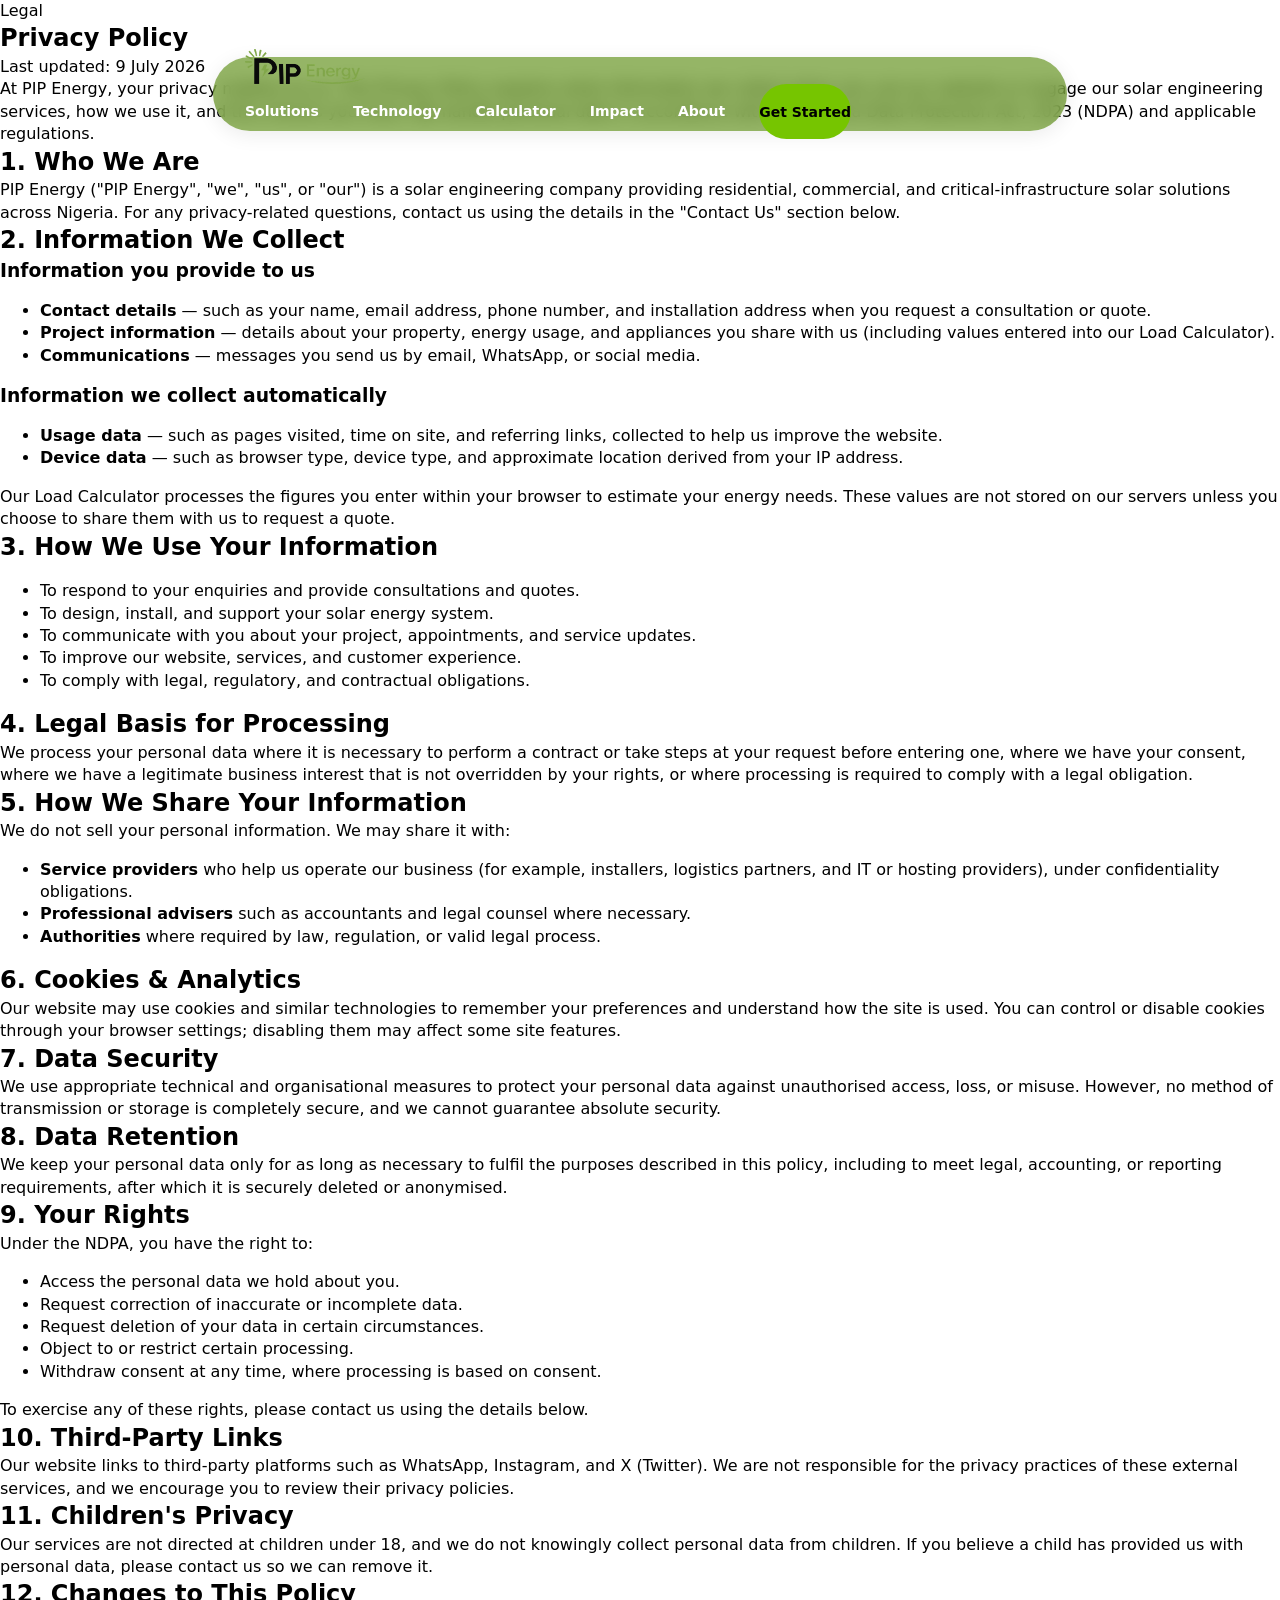
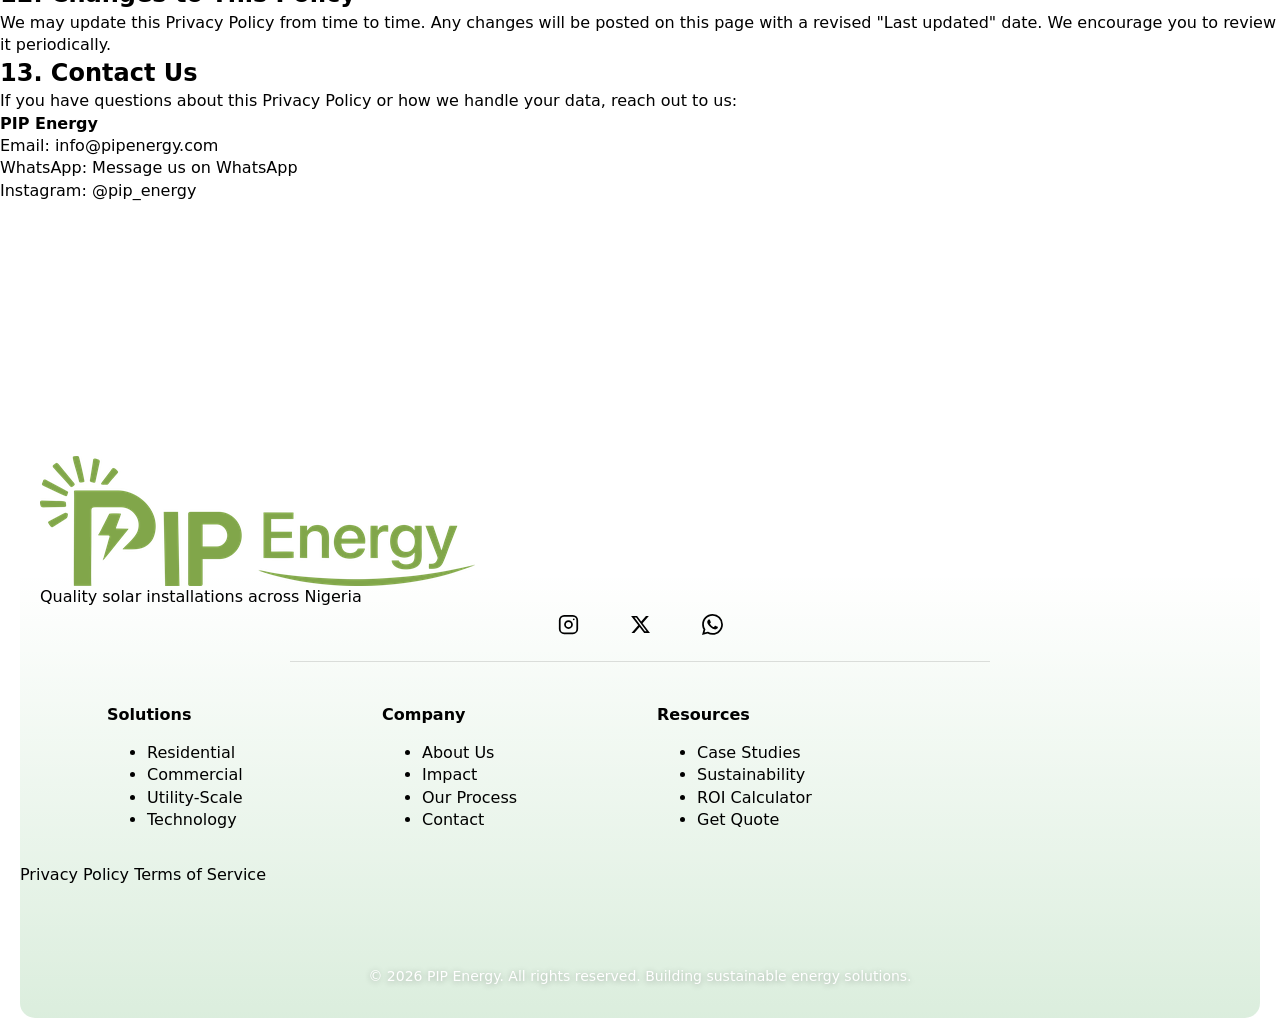
<file: pip-energy2/privacy.html>
<!DOCTYPE html>
<html lang="en">
<head>
    <meta charset="UTF-8">
    <meta name="viewport" content="width=device-width, initial-scale=1.0, maximum-scale=5.0, user-scalable=yes">
    <meta name="theme-color" content="#81A64A">
    <title>Privacy Policy - PIP Energy</title>
    <meta name="description" content="How PIP Energy collects, uses, and protects your personal information.">
    <link rel="preconnect" href="https://fonts.googleapis.com">
    <link rel="preconnect" href="https://fonts.gstatic.com" crossorigin>
    <link href="https://fonts.googleapis.com/css2?family=Plus+Jakarta+Sans:wght@300;400;500;600;700;800&family=Playfair+Display:wght@400;500;600;700&display=swap" rel="stylesheet">
    <link rel="icon" type="image/png" href="favicon.png">
    <link rel="apple-touch-icon" href="favicon.png">
    <link rel="stylesheet" href="styles.css">
</head>
<body>
    <!-- Navigation -->
    <nav class="nav" id="navbar">
        <div class="nav-container">
            <div class="nav-logo">
                <a href="index.html"><img src="logo-dark.png" alt="PIP Energy" class="logo-img"></a>
            </div>
            <div class="nav-links">
                <a href="index.html#solutions" class="nav-link">Solutions</a>
                <a href="index.html#technology" class="nav-link">Technology</a>
                <a href="index.html#calculator" class="nav-link">Calculator</a>
                <a href="index.html#impact" class="nav-link">Impact</a>
                <a href="index.html#about" class="nav-link">About</a>
                <a href="index.html#contact" class="btn btn-primary">Get Started</a>
            </div>
            <div class="nav-mobile-toggle" id="mobileToggle">
                <span></span>
                <span></span>
                <span></span>
            </div>
        </div>
    </nav>

    <!-- Header -->
    <section class="legal-hero">
        <div class="container">
            <span class="section-label">Legal</span>
            <h1>Privacy Policy</h1>
            <p class="legal-updated">Last updated: 9 July 2026</p>
        </div>
    </section>

    <!-- Content -->
    <section class="legal-content">
        <div class="container">
            <p class="legal-intro">
                At PIP Energy, your privacy matters to us. This Privacy Policy explains what
                information we collect when you use our website or engage our solar engineering
                services, how we use it, and the choices you have. We handle personal data in
                accordance with the Nigeria Data Protection Act, 2023 (NDPA) and applicable
                regulations.
            </p>

            <h2>1. Who We Are</h2>
            <p>
                PIP Energy ("PIP Energy", "we", "us", or "our") is a solar engineering company
                providing residential, commercial, and critical-infrastructure solar solutions
                across Nigeria. For any privacy-related questions, contact us using the details
                in the "Contact Us" section below.
            </p>

            <h2>2. Information We Collect</h2>
            <h3>Information you provide to us</h3>
            <ul>
                <li><strong>Contact details</strong> — such as your name, email address, phone number, and installation address when you request a consultation or quote.</li>
                <li><strong>Project information</strong> — details about your property, energy usage, and appliances you share with us (including values entered into our Load Calculator).</li>
                <li><strong>Communications</strong> — messages you send us by email, WhatsApp, or social media.</li>
            </ul>
            <h3>Information we collect automatically</h3>
            <ul>
                <li><strong>Usage data</strong> — such as pages visited, time on site, and referring links, collected to help us improve the website.</li>
                <li><strong>Device data</strong> — such as browser type, device type, and approximate location derived from your IP address.</li>
            </ul>
            <p>
                Our Load Calculator processes the figures you enter within your browser to
                estimate your energy needs. These values are not stored on our servers unless
                you choose to share them with us to request a quote.
            </p>

            <h2>3. How We Use Your Information</h2>
            <ul>
                <li>To respond to your enquiries and provide consultations and quotes.</li>
                <li>To design, install, and support your solar energy system.</li>
                <li>To communicate with you about your project, appointments, and service updates.</li>
                <li>To improve our website, services, and customer experience.</li>
                <li>To comply with legal, regulatory, and contractual obligations.</li>
            </ul>

            <h2>4. Legal Basis for Processing</h2>
            <p>
                We process your personal data where it is necessary to perform a contract or take
                steps at your request before entering one, where we have your consent, where we
                have a legitimate business interest that is not overridden by your rights, or
                where processing is required to comply with a legal obligation.
            </p>

            <h2>5. How We Share Your Information</h2>
            <p>
                We do not sell your personal information. We may share it with:
            </p>
            <ul>
                <li><strong>Service providers</strong> who help us operate our business (for example, installers, logistics partners, and IT or hosting providers), under confidentiality obligations.</li>
                <li><strong>Professional advisers</strong> such as accountants and legal counsel where necessary.</li>
                <li><strong>Authorities</strong> where required by law, regulation, or valid legal process.</li>
            </ul>

            <h2>6. Cookies &amp; Analytics</h2>
            <p>
                Our website may use cookies and similar technologies to remember your preferences
                and understand how the site is used. You can control or disable cookies through
                your browser settings; disabling them may affect some site features.
            </p>

            <h2>7. Data Security</h2>
            <p>
                We use appropriate technical and organisational measures to protect your personal
                data against unauthorised access, loss, or misuse. However, no method of
                transmission or storage is completely secure, and we cannot guarantee absolute
                security.
            </p>

            <h2>8. Data Retention</h2>
            <p>
                We keep your personal data only for as long as necessary to fulfil the purposes
                described in this policy, including to meet legal, accounting, or reporting
                requirements, after which it is securely deleted or anonymised.
            </p>

            <h2>9. Your Rights</h2>
            <p>Under the NDPA, you have the right to:</p>
            <ul>
                <li>Access the personal data we hold about you.</li>
                <li>Request correction of inaccurate or incomplete data.</li>
                <li>Request deletion of your data in certain circumstances.</li>
                <li>Object to or restrict certain processing.</li>
                <li>Withdraw consent at any time, where processing is based on consent.</li>
            </ul>
            <p>To exercise any of these rights, please contact us using the details below.</p>

            <h2>10. Third-Party Links</h2>
            <p>
                Our website links to third-party platforms such as WhatsApp, Instagram, and X
                (Twitter). We are not responsible for the privacy practices of these external
                services, and we encourage you to review their privacy policies.
            </p>

            <h2>11. Children's Privacy</h2>
            <p>
                Our services are not directed at children under 18, and we do not knowingly
                collect personal data from children. If you believe a child has provided us with
                personal data, please contact us so we can remove it.
            </p>

            <h2>12. Changes to This Policy</h2>
            <p>
                We may update this Privacy Policy from time to time. Any changes will be posted on
                this page with a revised "Last updated" date. We encourage you to review it
                periodically.
            </p>

            <h2>13. Contact Us</h2>
            <p>If you have questions about this Privacy Policy or how we handle your data, reach out to us:</p>
            <div class="legal-contact-card">
                <p><strong>PIP Energy</strong></p>
                <p>Email: <a href="mailto:info@pipenergy.com">info@pipenergy.com</a></p>
                <p>WhatsApp: <a href="https://wa.me/message/6HAYZVMQPK3IP1" target="_blank" rel="noopener">Message us on WhatsApp</a></p>
                <p>Instagram: <a href="https://www.instagram.com/pip_energy?igsh=d3hvb3B1cmFubnk1" target="_blank" rel="noopener">@pip_energy</a></p>
            </div>
        </div>
    </section>

    <!-- Footer -->
    <footer class="footer">
        <div class="container">
            <div class="footer-content">
                <div class="footer-brand">
                    <a href="index.html"><img src="logo-light.png" alt="PIP Energy" class="footer-logo"></a>
                    <p class="footer-tagline">Quality solar installations across Nigeria</p>
                    <div class="footer-social">
                        <a href="https://www.instagram.com/pip_energy?igsh=d3hvb3B1cmFubnk1" target="_blank" rel="noopener" class="social-link" aria-label="Instagram">
                            <svg width="24" height="24" viewBox="0 0 24 24" fill="none">
                                <rect x="2" y="2" width="20" height="20" rx="5" stroke="currentColor" stroke-width="2"/>
                                <circle cx="12" cy="12" r="4" stroke="currentColor" stroke-width="2"/>
                                <circle cx="18" cy="6" r="1" fill="currentColor"/>
                            </svg>
                        </a>
                        <a href="https://x.com/pipenergy?s=11" target="_blank" rel="noopener" class="social-link" aria-label="X (Twitter)">
                            <svg width="24" height="24" viewBox="0 0 24 24" fill="none">
                                <path d="M18.244 2.25h3.308l-7.227 8.26 8.502 11.24H16.17l-5.214-6.817L4.99 21.75H1.68l7.73-8.835L1.254 2.25H8.08l4.713 6.231zm-1.161 17.52h1.833L7.084 4.126H5.117z" fill="currentColor"/>
                            </svg>
                        </a>
                        <a href="https://wa.me/message/6HAYZVMQPK3IP1" target="_blank" rel="noopener" class="social-link" aria-label="WhatsApp">
                            <svg width="24" height="24" viewBox="0 0 24 24" fill="none">
                                <path d="M17.472 14.382c-.297-.149-1.758-.867-2.03-.967-.273-.099-.471-.148-.67.15-.197.297-.767.966-.94 1.164-.173.199-.347.223-.644.075-.297-.15-1.255-.463-2.39-1.475-.883-.788-1.48-1.761-1.653-2.059-.173-.297-.018-.458.13-.606.134-.133.298-.347.446-.52.149-.174.198-.298.298-.497.099-.198.05-.371-.025-.52-.075-.149-.669-1.612-.916-2.207-.242-.579-.487-.5-.669-.51-.173-.008-.371-.01-.57-.01-.198 0-.52.074-.792.372-.272.297-1.04 1.016-1.04 2.479 0 1.462 1.065 2.875 1.213 3.074.149.198 2.096 3.2 5.077 4.487.709.306 1.262.489 1.694.625.712.227 1.36.195 1.871.118.571-.085 1.758-.719 2.006-1.413.248-.694.248-1.289.173-1.413-.074-.124-.272-.198-.57-.347m-5.421 7.403h-.004a9.87 9.87 0 01-5.031-1.378l-.361-.214-3.741.982.998-3.648-.235-.374a9.86 9.86 0 01-1.51-5.26c.001-5.45 4.436-9.884 9.888-9.884 2.64 0 5.122 1.03 6.988 2.898a9.825 9.825 0 012.893 6.994c-.003 5.45-4.437 9.884-9.885 9.884m8.413-18.297A11.815 11.815 0 0012.05 0C5.495 0 .16 5.335.157 11.892c0 2.096.547 4.142 1.588 5.945L.057 24l6.305-1.654a11.882 11.882 0 005.683 1.448h.005c6.554 0 11.89-5.335 11.893-11.893a11.821 11.821 0 00-3.48-8.413Z" fill="currentColor"/>
                            </svg>
                        </a>
                    </div>
                </div>
                <div class="footer-links">
                    <div class="footer-column">
                        <h4 class="footer-heading">Solutions</h4>
                        <ul class="footer-list">
                            <li><a href="index.html#solutions">Residential</a></li>
                            <li><a href="index.html#solutions">Commercial</a></li>
                            <li><a href="index.html#solutions">Utility-Scale</a></li>
                            <li><a href="index.html#technology">Technology</a></li>
                        </ul>
                    </div>
                    <div class="footer-column">
                        <h4 class="footer-heading">Company</h4>
                        <ul class="footer-list">
                            <li><a href="index.html#about">About Us</a></li>
                            <li><a href="index.html#impact">Impact</a></li>
                            <li><a href="index.html#process">Our Process</a></li>
                            <li><a href="index.html#contact">Contact</a></li>
                        </ul>
                    </div>
                    <div class="footer-column">
                        <h4 class="footer-heading">Resources</h4>
                        <ul class="footer-list">
                            <li><a href="index.html#technology">Case Studies</a></li>
                            <li><a href="index.html#impact">Sustainability</a></li>
                            <li><a href="index.html#solutions">ROI Calculator</a></li>
                            <li><a href="index.html#contact">Get Quote</a></li>
                        </ul>
                    </div>
                </div>
            </div>
            <div class="footer-bottom">
                <p class="footer-copyright">&copy; 2026 PIP Energy. All rights reserved. Building sustainable energy solutions.</p>
                <div class="footer-legal">
                    <a href="privacy.html">Privacy Policy</a>
                    <a href="index.html#terms">Terms of Service</a>
                </div>
            </div>
        </div>
    </footer>

    <script src="script.js"></script>
</body>
</html>
</file>
<file: pip-energy2/styles.css>
/* ==========================================================================
   Pip Energy — styles built from the Figma "Pip Energy Home Page" frame
   Desktop reference width: 1512px (sections are 1472px, inset 20px)
   ========================================================================== */

:root {
    --green-900: #4F8400;
    --green-700: #009641;
    --green-500: #76C500;
    --green-300: #90FF00;
    --green-deep: #00840F;
    --grey-100: #EAEAEA;
    --grey-400: #C1C1C1;
    --grey-500: #9C9C9C;
    --black: #000000;
    --white: #FFFFFF;

    --font-body: 'Poppins', system-ui, -apple-system, 'Segoe UI', sans-serif;
    --font-ui: 'DM Sans', var(--font-body);

    --frame-inset: 20px;
    --frame-radius: 15px;
    --h2: clamp(30px, 3.4vw, 50px);
}

*,
*::before,
*::after {
    box-sizing: border-box;
}

html {
    scroll-behavior: smooth;
    -webkit-text-size-adjust: 100%;
}

body {
    margin: 0;
    background: var(--white);
    color: var(--black);
    font-family: var(--font-body);
    font-weight: 500;
    font-size: 16px;
    line-height: 1.4;
    overflow-x: hidden;
}

[hidden] {
    display: none !important;
}

img {
    display: block;
    max-width: 100%;
}

main {
    overflow-x: clip;
}

a {
    color: inherit;
    text-decoration: none;
}

button {
    font: inherit;
    color: inherit;
    cursor: pointer;
}

h1, h2, h3, h4, p, dl, dd {
    margin: 0;
}

:focus-visible {
    outline: 2px solid var(--green-900);
    outline-offset: 3px;
}

.text-green {
    color: var(--green-900);
}

.text-muted {
    color: var(--grey-500);
}

.section-heading {
    font-size: var(--h2);
    font-weight: 500;
    line-height: 1.08;
    letter-spacing: -0.01em;
}

.section-sub {
    font-size: 16px;
    margin-top: 18px;
}

.section-head-center {
    display: flex;
    flex-direction: column;
    align-items: center;
    text-align: center;
    padding: 0 20px;
}

.section-head-center .section-heading {
    margin-top: 10px;
}

/* Tag pill ("TECHNOLOGY", "OUR PATHWAY", ...) */
.tag {
    display: inline-flex;
    align-items: center;
    height: 30px;
    padding: 0 20px;
    border: 1px solid var(--green-500);
    border-radius: 45px;
    background: rgba(79, 132, 0, 0.18);
    font-size: 12px;
    font-weight: 500;
    letter-spacing: 0.02em;
    text-transform: uppercase;
    line-height: 1;
    white-space: nowrap;
}

.tag-light {
    background: rgba(255, 255, 255, 0.1);
    color: var(--white);
}

/* Buttons */
.btn {
    display: inline-flex;
    align-items: center;
    justify-content: center;
    gap: 10px;
    height: 55px;
    padding: 0 13px 0 19px;
    border: 0;
    border-radius: 55px;
    font-family: var(--font-ui);
    font-size: 14px;
    font-weight: 700;
    line-height: 1;
    white-space: nowrap;
    transition: transform 0.2s ease, box-shadow 0.2s ease, background-color 0.2s ease;
}

.btn-primary {
    background: var(--green-500);
    color: var(--black);
}

.btn-primary:hover {
    background: #86d80a;
    box-shadow: 0 10px 24px rgba(79, 132, 0, 0.3);
    transform: translateY(-2px);
}

.btn-block {
    width: 100%;
}

.btn-icon {
    flex: none;
    width: 29px;
    height: 29px;
    border-radius: 50%;
    background: var(--white) url("data:image/svg+xml,%3Csvg xmlns='http://www.w3.org/2000/svg' viewBox='0 0 24 24' fill='none' stroke='%23000' stroke-width='2' stroke-linecap='round' stroke-linejoin='round'%3E%3Cpath d='M7 17L17 7M8 7h9v9'/%3E%3C/svg%3E") center / 14px no-repeat;
}

.btn-icon-plus {
    background-image: url("data:image/svg+xml,%3Csvg xmlns='http://www.w3.org/2000/svg' viewBox='0 0 24 24' fill='none' stroke='%23000' stroke-width='2' stroke-linecap='round'%3E%3Cpath d='M12 5v14M5 12h14'/%3E%3C/svg%3E");
    background-size: 16px;
}

.btn-text {
    display: block;
    margin: 14px auto 0;
    padding: 4px 8px;
    border: 0;
    background: none;
    font-size: 14px;
    text-decoration: underline;
    text-underline-offset: 3px;
    opacity: 0.7;
}

.btn-text:hover {
    opacity: 1;
}

.round-btn {
    display: grid;
    place-items: center;
    width: 50px;
    height: 50px;
    border: 0;
    border-radius: 50%;
    background: var(--green-300);
    color: var(--black);
    transition: transform 0.2s ease, background-color 0.2s ease;
}

.round-btn svg {
    width: 24px;
    height: 24px;
}

.round-btn-ghost {
    background: rgba(144, 255, 0, 0.5);
}

.round-btn:hover {
    transform: scale(1.06);
    background: var(--green-300);
}

/* Glass note (green blurred card with white text) */
.glass-note {
    background: rgba(79, 132, 0, 0.7);
    -webkit-backdrop-filter: blur(11px);
    backdrop-filter: blur(11px);
    border-radius: 19px;
    color: var(--white);
    box-shadow: 0 8px 24px rgba(0, 0, 0, 0.12);
}

/* ==========================================================================
   Navigation
   ========================================================================== */

.nav {
    position: fixed;
    top: 57px;
    left: 50%;
    z-index: 100;
    display: flex;
    align-items: center;
    justify-content: space-between;
    width: min(854px, calc(100% - 32px));
    height: 74px;
    padding: 0 10px 0 32px;
    border-radius: 105px;
    background: rgba(79, 132, 0, 0.6);
    -webkit-backdrop-filter: blur(9px);
    backdrop-filter: blur(9px);
    box-shadow: 0 4px 20px rgba(0, 0, 0, 0.08);
    transform: translateX(-50%);
    transition: top 0.3s ease, background-color 0.3s ease;
}

.nav.is-scrolled {
    top: 16px;
    background: rgba(79, 132, 0, 0.85);
}

.nav-logo img {
    width: 120px;
    height: auto;
}

.nav-links {
    display: flex;
    align-items: center;
    gap: 34px;
    font-family: var(--font-ui);
    font-size: 14px;
    font-weight: 700;
    color: var(--white);
    white-space: nowrap;
}

.nav-links a:not(.nav-cta) {
    position: relative;
    padding: 6px 0;
}

.nav-links a:not(.nav-cta)::after {
    content: '';
    position: absolute;
    left: 0;
    right: 0;
    bottom: 0;
    height: 2px;
    border-radius: 2px;
    background: var(--green-300);
    transform: scaleX(0);
    transition: transform 0.25s ease;
}

.nav-links a:not(.nav-cta):hover::after {
    transform: scaleX(1);
}

.nav-cta {
    display: inline-flex;
    align-items: center;
    height: 55px;
    margin-left: 18px;
    padding: 0 31px;
    border-radius: 46px;
    background: var(--green-500);
    color: var(--white);
    transition: background-color 0.2s ease;
}

.nav-cta:hover {
    background: #86d80a;
}

.nav-toggle {
    display: none;
    flex-direction: column;
    justify-content: center;
    gap: 5px;
    width: 48px;
    height: 48px;
    padding: 0 12px;
    border: 0;
    border-radius: 50%;
    background: var(--green-500);
}

.nav-toggle span {
    display: block;
    height: 2px;
    border-radius: 2px;
    background: var(--white);
    transition: transform 0.25s ease, opacity 0.25s ease;
}

.nav-toggle[aria-expanded="true"] span:nth-child(1) {
    transform: translateY(7px) rotate(45deg);
}

.nav-toggle[aria-expanded="true"] span:nth-child(2) {
    opacity: 0;
}

.nav-toggle[aria-expanded="true"] span:nth-child(3) {
    transform: translateY(-7px) rotate(-45deg);
}

/* ==========================================================================
   Hero — positions are percentages of the 1472x812 Figma frame
   ========================================================================== */

.hero {
    padding: 18px var(--frame-inset) 0;
}

.hero-scene {
    position: relative;
    aspect-ratio: 1472 / 812;
    overflow: hidden;
    border-radius: var(--frame-radius);
    background: linear-gradient(180deg, var(--green-deep) 0%, rgba(255, 255, 255, 0) 70%), var(--white);
    container-type: inline-size;
}

.hero-watermark {
    position: absolute;
    top: 23.6%;
    left: 0;
    right: 0;
    font-size: 12.2cqw;
    font-weight: 500;
    line-height: 1;
    text-align: center;
    white-space: nowrap;
    background: linear-gradient(180deg, rgba(0, 163, 71, 0.16), rgba(255, 255, 255, 0.05));
    -webkit-background-clip: text;
    background-clip: text;
    color: transparent;
    user-select: none;
}

.hero-cloud {
    position: absolute;
    pointer-events: none;
}

.hero-cloud-left {
    left: -9.1%;
    top: 0;
    width: 35.5%;
}

.hero-cloud-right {
    left: 54.9%;
    top: -17.2%;
    width: 58.8%;
}

.hero-hill {
    position: absolute;
    left: -0.3%;
    top: 34.1%;
    width: 100.7%;
    max-width: none;
}

.hero-hand {
    position: absolute;
    left: 30.4%;
    top: 35.7%;
    width: 39.2%;
    animation: float 7s ease-in-out infinite;
}

.hero-copy {
    position: absolute;
    left: 4.35%;
    top: 61.1%;
}

.hero-title {
    font-size: 3.4cqw;
    font-weight: 500;
    line-height: 1;
    letter-spacing: -0.01em;
}

.hero-copy .btn {
    margin-top: 1.36cqw;
}

.hero-aside {
    position: absolute;
    left: 75.3%;
    top: 67%;
    width: 20.3%;
    font-size: max(12px, 1.09cqw);
    line-height: 1.1;
}

@keyframes float {
    0%, 100% { transform: translateY(0); }
    50% { transform: translateY(-1.2%); }
}

/* ==========================================================================
   Solutions
   ========================================================================== */

.solutions {
    padding: 43px var(--frame-inset) 0;
    scroll-margin-top: 100px;
}

.solutions-scene {
    position: relative;
    aspect-ratio: 1472 / 812;
    overflow: hidden;
    border-radius: var(--frame-radius);
    background: #1d2217;
    container-type: inline-size;
}

.solutions-bg {
    position: absolute;
    left: -0.95%;
    top: -11.6%;
    width: 101.9%;
    max-width: none;
}

.solutions-scene::after {
    content: '';
    position: absolute;
    inset: 0;
    background: linear-gradient(20deg, rgba(0, 0, 0, 0.45) 0%, rgba(0, 0, 0, 0) 45%);
    pointer-events: none;
}

.solutions-lines {
    position: absolute;
    inset: 0;
    width: 100%;
    height: 100%;
    z-index: 1;
}

.solutions-lines path {
    fill: none;
    stroke: rgba(0, 0, 0, 0.55);
    stroke-width: 1;
    vector-effect: non-scaling-stroke;
}

.solutions-dot {
    position: absolute;
    z-index: 2;
    width: 3.94%;
    aspect-ratio: 1;
    border-radius: 50%;
    background: rgba(255, 255, 255, 0.55);
    box-shadow: 0 0 0 0 rgba(255, 255, 255, 0.6);
    animation: pulse 2.4s ease-out infinite;
}

.solutions-dot::after {
    content: '';
    position: absolute;
    inset: 17%;
    border-radius: 50%;
    background: var(--white);
    box-shadow: 0 2px 6px rgba(0, 0, 0, 0.25);
}

.solutions-dot-1 {
    left: 40.8%;
    top: 41.5%;
}

.solutions-dot-2 {
    left: 55.4%;
    top: 49.4%;
}

@keyframes pulse {
    0% { box-shadow: 0 0 0 0 rgba(255, 255, 255, 0.6); }
    100% { box-shadow: 0 0 0 1.4cqw rgba(255, 255, 255, 0); }
}

.callout {
    position: absolute;
    z-index: 2;
    display: flex;
    flex-direction: column;
    justify-content: space-between;
    width: 12.16%;
    aspect-ratio: 179 / 131;
    padding: 1.63cqw;
    border: 1px solid var(--green-500);
    border-radius: 14px;
    background: rgba(118, 197, 0, 0.32);
    -webkit-backdrop-filter: blur(6px);
    backdrop-filter: blur(6px);
    box-shadow: 0 4px 14px rgba(0, 0, 0, 0.08);
}

.callout p {
    font-size: max(11px, 1.09cqw);
    line-height: 1.12;
}

.callout-icon {
    display: grid;
    place-items: center;
    width: 2.58cqw;
    min-width: 26px;
    aspect-ratio: 1;
    border: 1px solid var(--green-900);
    border-radius: 50%;
    background: rgba(79, 132, 0, 0.3);
    color: var(--green-900);
}

.callout-icon svg {
    width: 55%;
    height: 55%;
}

.callout-1 {
    left: 13.93%;
    top: 28.45%;
}

.callout-2 {
    left: 66.3%;
    top: 19.2%;
}

.solutions-copy {
    position: absolute;
    z-index: 2;
    left: 7%;
    top: 66.4%;
    width: 28.5%;
    color: var(--white);
}

.solutions-title {
    font-size: 3.4cqw;
    font-weight: 500;
    line-height: 1.14;
}

.solutions-desc {
    margin-top: 1.36cqw;
    font-size: max(12px, 1.09cqw);
    line-height: 1.1;
    transition: opacity 0.25s ease;
}

.solutions-pills {
    position: absolute;
    z-index: 2;
    left: 73.3%;
    top: 53.9%;
    display: flex;
    flex-direction: column;
    gap: 2.4cqw;
    width: 15.08%;
}

.glass-pill {
    display: flex;
    align-items: center;
    justify-content: center;
    height: 3.94cqw;
    min-height: 40px;
    padding: 0 12px;
    border: 1px solid var(--white);
    border-radius: 45px;
    background: rgba(118, 197, 0, 0.32);
    -webkit-backdrop-filter: blur(6px);
    backdrop-filter: blur(6px);
    color: var(--white);
    font-size: max(12px, 1.09cqw);
    font-weight: 700;
    white-space: nowrap;
    transition: background-color 0.2s ease, transform 0.2s ease;
}

.glass-pill:hover {
    background: rgba(118, 197, 0, 0.55);
}

.glass-pill.is-active {
    background: var(--green-500);
    border-color: var(--green-500);
    color: var(--black);
}

/* ==========================================================================
   Metrics
   ========================================================================== */

.metrics {
    display: grid;
    grid-template-columns: minmax(0, 339fr) minmax(0, 581fr) minmax(0, 437fr);
    column-gap: 46px;
    align-items: start;
    min-height: 566px;
    margin: 73px var(--frame-inset) 0;
    padding: 66px 20px 65px 69px;
    border: 1px solid var(--green-500);
    border-radius: var(--frame-radius);
}

.metrics-intro {
    position: relative;
    z-index: 2;
    align-self: stretch;
    padding-top: 95px;
}

.metrics-note {
    position: absolute;
    top: 271px;
    left: 74px;
    width: 373px;
    padding: 19px 37px;
}

.metrics-note p {
    font-size: 16px;
    line-height: 1.1;
}

.metrics-image {
    width: 100%;
    height: 435px;
    object-fit: cover;
    border-radius: 33px;
}

.metrics-grid {
    display: grid;
    grid-template-columns: repeat(2, minmax(0, max-content));
    column-gap: 31px;
    row-gap: 46px;
    padding-top: 95px;
}

.metric-value {
    color: var(--green-900);
    font-size: clamp(30px, 3.2vw, 48px);
    font-weight: 700;
    line-height: 1.3;
    white-space: nowrap;
}

.metric-unit {
    margin-left: 6px;
    font-size: 0.5em;
    font-weight: 500;
}

.metric dd {
    margin-top: 4px;
    font-size: 16px;
    line-height: 1;
}

/* ==========================================================================
   Technology
   ========================================================================== */

.technology {
    display: flex;
    flex-direction: column;
    align-items: center;
    max-width: 1284px;
    margin: 66px auto 0;
    padding: 0 20px;
    text-align: center;
    scroll-margin-top: 110px;
}

.technology-title {
    max-width: 1244px;
    margin-top: 10px;
    line-height: 1;
}

.technology-title .text-muted {
    display: block;
}

.technology-visual {
    position: relative;
    width: 607px;
    max-width: 100%;
    aspect-ratio: 607 / 446;
    margin-top: 52px;
}

.technology-circle {
    position: absolute;
    left: 18.45%;
    top: 0;
    width: 73.5%;
    aspect-ratio: 1;
    border: 1px solid var(--green-500);
    border-radius: 50%;
    background: rgba(118, 197, 0, 0.32);
}

.technology-circle img {
    position: absolute;
    left: 20.6%;
    top: 5.8%;
    width: 58.7%;
}

.tech-pill {
    position: absolute;
    z-index: 1;
    display: inline-flex;
    align-items: center;
    justify-content: center;
    min-width: 158px;
    height: 45px;
    padding: 0 18px;
    border: 1px solid var(--green-500);
    border-radius: 45px;
    background: rgba(79, 132, 0, 0.55);
    -webkit-backdrop-filter: blur(5px);
    backdrop-filter: blur(5px);
    box-shadow: 0 4px 14px rgba(0, 0, 0, 0.08);
    font-size: 12px;
    text-transform: uppercase;
    white-space: nowrap;
}

.tech-pill-1 {
    right: 74%;
    top: 41.3%;
}

.tech-pill-2 {
    left: 74.1%;
    top: 14.8%;
}

.tech-pill-3 {
    left: 68.9%;
    top: 82.7%;
}

.technology-desc {
    max-width: 636px;
    margin-top: 53px;
    font-size: 16px;
    line-height: 1.1;
}

/* ==========================================================================
   Projects
   ========================================================================== */

.projects {
    position: relative;
    margin: 80px 22px 0;
    padding: 74px 51px 64px 104px;
    border-radius: var(--frame-radius);
    background: var(--green-900);
    color: var(--white);
    overflow: hidden;
    scroll-margin-top: 110px;
}

.projects-head .section-heading {
    margin-top: 18px;
}

.projects-head .tag {
    margin-left: -3px;
}

.projects-body {
    display: flex;
    align-items: flex-start;
    gap: 70px;
    margin-top: 34px;
}

.projects-media {
    position: relative;
    flex: 0 1 974px;
    min-width: 0;
    margin-left: 2px;
}

.projects-frame {
    position: relative;
    aspect-ratio: 974 / 350;
    overflow: hidden;
    border-radius: 18px;
    background: #3d6600;
}

.projects-frame img {
    width: 100%;
    height: 100%;
    object-fit: cover;
    transition: opacity 0.35s ease;
}

.projects-frame img.is-fading {
    opacity: 0;
}

.project-badge {
    position: absolute;
    top: 16px;
    left: 16px;
    padding: 6px 14px;
    border-radius: 45px;
    background: rgba(79, 132, 0, 0.85);
    -webkit-backdrop-filter: blur(6px);
    backdrop-filter: blur(6px);
    font-size: 12px;
    text-transform: uppercase;
    letter-spacing: 0.03em;
}

.photo-dots {
    position: absolute;
    left: 16px;
    bottom: 16px;
    display: flex;
    gap: 6px;
}

.photo-dot {
    width: 10px;
    height: 10px;
    padding: 0;
    border: 0;
    border-radius: 10px;
    background: rgba(255, 255, 255, 0.55);
    box-shadow: 0 1px 4px rgba(0, 0, 0, 0.3);
    transition: width 0.25s ease, background-color 0.25s ease;
}

.photo-dot.is-active {
    width: 26px;
    background: var(--green-300);
}

/* Bottom-right notch cut out of the image, holding the carousel arrows */
.projects-notch {
    position: absolute;
    right: 0;
    bottom: 0;
    display: flex;
    gap: 13px;
    padding: 13px 0 28px 23px;
    border-top-left-radius: 18px;
    background: var(--green-900);
}

.projects-notch::before,
.projects-notch::after {
    content: '';
    position: absolute;
    width: 18px;
    height: 18px;
    background: radial-gradient(circle at 0 0, transparent 17.5px, var(--green-900) 18px);
}

.projects-notch::before {
    right: 0;
    top: -18px;
}

.projects-notch::after {
    left: -18px;
    bottom: 0;
}

.projects-gauges {
    display: grid;
    grid-template-columns: repeat(2, 108px);
    column-gap: 57px;
    row-gap: 27px;
    flex: none;
    margin-top: 34px;
}

.gauge-item {
    display: flex;
    flex-direction: column;
    align-items: center;
    gap: 9px;
}

.gauge-label {
    font-size: 10px;
    line-height: 1;
    text-transform: uppercase;
}

.gauge {
    --p: 0.5;
    position: relative;
    display: grid;
    place-items: center;
    width: 108px;
    height: 108px;
    border-radius: 50%;
    background: rgba(118, 197, 0, 0.27);
}

.gauge::before {
    content: '';
    position: absolute;
    inset: 0;
    border-radius: 50%;
    background: conic-gradient(var(--green-300) 0turn, var(--green-500) calc(var(--p) * 1turn), transparent calc(var(--p) * 1turn));
    -webkit-mask: radial-gradient(circle, transparent 38px, #000 39px);
    mask: radial-gradient(circle, transparent 38px, #000 39px);
    transition: --p 0.8s ease;
}

.gauge-inner {
    position: relative;
    display: flex;
    flex-direction: column;
    align-items: center;
    line-height: 1;
}

.gauge-inner strong {
    font-size: 24px;
    font-weight: 700;
}

.gauge-inner small {
    color: var(--green-300);
    font-size: 14px;
}

@property --p {
    syntax: '<number>';
    inherits: true;
    initial-value: 0;
}

.projects-bottom {
    display: grid;
    grid-template-columns: minmax(0, 1fr) minmax(0, 520px);
    gap: 48px;
    align-items: start;
    margin-top: 11px;
}

.project-list {
    display: flex;
    flex-direction: column;
    gap: 10px;
    margin-top: 14px;
}

.project-item {
    display: flex;
    align-items: center;
    gap: 16px;
    width: 100%;
    padding: 14px 18px;
    border: 1px solid rgba(144, 255, 0, 0.35);
    border-radius: 14px;
    background: rgba(255, 255, 255, 0.06);
    color: var(--white);
    text-align: left;
    transition: background-color 0.2s ease, border-color 0.2s ease;
}

.project-item:hover {
    background: rgba(255, 255, 255, 0.12);
}

.project-item.is-active {
    border-color: var(--green-300);
    background: rgba(144, 255, 0, 0.16);
}

.project-item-num {
    flex: none;
    color: var(--green-300);
    font-size: 20px;
    font-weight: 700;
}

.project-item-text {
    display: flex;
    flex: 1;
    flex-direction: column;
    min-width: 0;
    gap: 2px;
}

.project-item-text strong {
    font-size: 16px;
    font-weight: 500;
}

.project-item-text span {
    font-size: 13px;
    opacity: 0.8;
}

.project-item-tag {
    flex: none;
    padding: 4px 10px;
    border: 1px solid rgba(255, 255, 255, 0.5);
    border-radius: 45px;
    font-size: 11px;
    text-transform: uppercase;
}

.project-title {
    font-size: 24px;
    font-weight: 500;
    line-height: 1.6;
}

.project-location {
    display: flex;
    align-items: center;
    gap: 6px;
    margin-top: 8px;
    font-size: 16px;
}

.project-location svg {
    width: 24px;
    height: 24px;
    color: var(--green-300);
}

.project-desc {
    max-width: 560px;
    margin-top: 12px;
    font-size: 15px;
    line-height: 1.4;
    opacity: 0.85;
}

.projects-info .btn {
    margin-top: 22px;
}


/* ==========================================================================
   Process
   ========================================================================== */

.process {
    max-width: 1347px;
    margin: 74px auto 0;
    padding: 0 20px;
    scroll-margin-top: 110px;
}

.stepper {
    position: relative;
    display: flex;
    align-items: center;
    justify-content: space-between;
    margin: 78px 0 0;
    padding: 0 2px;
}

.stepper::before {
    content: '';
    position: absolute;
    left: 42px;
    right: 20px;
    top: 50%;
    height: 1px;
    background: repeating-linear-gradient(90deg, rgba(118, 197, 0, 0) 0, rgba(118, 197, 0, 0.9) 16%, rgba(118, 197, 0, 0) 33.3%);
}

.step-dot {
    position: relative;
    display: grid;
    place-items: center;
    width: 42px;
    height: 42px;
    padding: 0;
    border: 1px solid transparent;
    border-radius: 50%;
    background: transparent;
    transition: border-color 0.25s ease;
}

.step-dot::after {
    content: '';
    width: 20px;
    height: 20px;
    border-radius: 50%;
    background: var(--grey-400);
    transition: all 0.25s ease;
}

.step-dot.is-active {
    border-color: var(--green-500);
}

.step-dot.is-active::after {
    width: 28px;
    height: 28px;
    background: var(--green-500);
}

.step-dot:hover::after {
    background: var(--green-500);
}

.process-card {
    position: relative;
    margin-top: 73px;
    scroll-margin-top: 140px;
}

.process-media {
    width: 66.95%;
    aspect-ratio: 875 / 470;
    overflow: hidden;
    border-radius: 16px;
}

.process-media img {
    width: 100%;
    height: 100%;
    object-fit: cover;
    transition: opacity 0.35s ease;
}

.process-media img.is-fading {
    opacity: 0;
}

.process-panel {
    position: absolute;
    top: 0;
    right: 0;
    bottom: 0;
    display: flex;
    flex-direction: column;
    align-items: flex-end;
    justify-content: flex-end;
    width: 37.03%;
    padding: 39px 42px 70px 60px;
    border-radius: var(--frame-radius);
    background: var(--green-900);
    color: var(--white);
    text-align: right;
}

.process-num {
    position: absolute;
    top: 39px;
    right: 42px;
    font-size: 96px;
    font-weight: 900;
    line-height: 1;
    background: linear-gradient(200deg, rgba(255, 255, 255, 0.55) 0%, rgba(79, 132, 0, 0) 90%);
    -webkit-background-clip: text;
    background-clip: text;
    color: transparent;
}

.process-title {
    position: relative;
    padding-bottom: 14px;
    font-size: 24px;
    font-weight: 500;
    line-height: 1.3;
}

.process-title::after {
    content: '';
    position: absolute;
    right: 0;
    bottom: 0;
    width: 48px;
    height: 2px;
    border-radius: 2px;
    background: var(--green-300);
}

.process-desc {
    max-width: 366px;
    margin-top: 16px;
    font-size: 16px;
    line-height: 1.2;
}

.process-panel > * {
    transition: opacity 0.3s ease;
}

.process-panel.is-fading > * {
    opacity: 0;
}

/* ==========================================================================
   Pip Shield (coming soon)
   ========================================================================== */

.soon-chip {
    display: inline-block;
    margin-left: 4px;
    padding: 2px 7px;
    border-radius: 20px;
    background: var(--green-300);
    color: var(--black);
    font-size: 9px;
    font-weight: 700;
    line-height: 1.3;
    letter-spacing: 0.04em;
    text-transform: uppercase;
    vertical-align: 2px;
}

.soon-chip-dark {
    background: var(--green-900);
    color: var(--white);
}

.shield {
    position: relative;
    display: grid;
    grid-template-columns: minmax(0, 1.15fr) minmax(0, 1fr);
    align-items: center;
    gap: 40px;
    margin: 100px var(--frame-inset) 0;
    padding: 80px 90px 80px 101px;
    overflow: hidden;
    border-radius: var(--frame-radius);
    background:
        radial-gradient(circle at 1px 1px, rgba(144, 255, 0, 0.12) 1px, transparent 0) 0 0 / 22px 22px,
        linear-gradient(135deg, #0E1A00 0%, #1F3500 55%, #3A6200 100%);
    color: var(--white);
    scroll-margin-top: 110px;
}

.shield-glow {
    position: absolute;
    right: -10%;
    top: 50%;
    width: 700px;
    height: 700px;
    border-radius: 50%;
    background: radial-gradient(circle, rgba(118, 197, 0, 0.45) 0%, rgba(118, 197, 0, 0) 65%);
    transform: translateY(-50%);
    pointer-events: none;
}

.shield-copy {
    position: relative;
    z-index: 1;
}

.soon-badge {
    display: inline-flex;
    align-items: center;
    gap: 10px;
    height: 34px;
    padding: 0 16px;
    border: 1px solid var(--green-300);
    border-radius: 45px;
    background: linear-gradient(90deg, rgba(144, 255, 0, 0.08) 0%, rgba(144, 255, 0, 0.3) 50%, rgba(144, 255, 0, 0.08) 100%) 0 0 / 200% 100%;
    color: var(--green-300);
    font-size: 12px;
    font-weight: 700;
    letter-spacing: 0.12em;
    text-transform: uppercase;
    animation: shimmer 3s linear infinite;
}

.soon-dot {
    width: 8px;
    height: 8px;
    border-radius: 50%;
    background: var(--green-300);
    box-shadow: 0 0 0 0 rgba(144, 255, 0, 0.7);
    animation: soon-pulse 1.6s ease-out infinite;
}

@keyframes shimmer {
    to { background-position: -200% 0; }
}

@keyframes soon-pulse {
    to { box-shadow: 0 0 0 10px rgba(144, 255, 0, 0); }
}

.shield .section-heading {
    margin-top: 22px;
    font-size: clamp(40px, 5vw, 72px);
    line-height: 1;
}

.shield-lead {
    margin-top: 10px;
    color: var(--green-300);
    font-size: clamp(18px, 1.6vw, 24px);
}

.shield-desc {
    max-width: 520px;
    margin-top: 16px;
    font-size: 16px;
    line-height: 1.5;
    opacity: 0.85;
}

.shield-features {
    display: grid;
    gap: 12px;
    max-width: 520px;
    margin: 30px 0 34px;
    padding: 0;
    list-style: none;
}

.shield-features li {
    display: flex;
    align-items: center;
    gap: 16px;
    padding: 14px 18px;
    border: 1px solid rgba(144, 255, 0, 0.25);
    border-radius: 14px;
    background: rgba(255, 255, 255, 0.05);
    -webkit-backdrop-filter: blur(6px);
    backdrop-filter: blur(6px);
    font-size: 14px;
    line-height: 1.35;
}

.shield-features strong {
    display: block;
    font-size: 16px;
    font-weight: 500;
}

.shield-features li > span:last-child {
    opacity: 0.9;
}

.shield-feature-icon {
    display: grid;
    flex: none;
    place-items: center;
    width: 42px;
    height: 42px;
    border-radius: 50%;
    background: rgba(144, 255, 0, 0.14);
    color: var(--green-300);
}

.shield-feature-icon svg {
    width: 22px;
    height: 22px;
}

.shield-visual {
    position: relative;
    display: grid;
    place-items: center;
    aspect-ratio: 1;
    max-width: 480px;
    width: 100%;
    justify-self: center;
}

.shield-ring {
    position: absolute;
    border: 1px solid rgba(144, 255, 0, 0.3);
    border-radius: 50%;
    animation: ring-spin 18s linear infinite;
}

.shield-ring-1 {
    inset: 0;
    border-style: dashed;
}

.shield-ring-2 {
    inset: 12%;
    border-color: rgba(144, 255, 0, 0.2);
    animation-direction: reverse;
    animation-duration: 24s;
}

.shield-ring-3 {
    inset: 24%;
    border-color: rgba(144, 255, 0, 0.45);
    border-top-color: var(--green-300);
    animation-duration: 6s;
}

@keyframes ring-spin {
    to { transform: rotate(360deg); }
}

.shield-emblem {
    position: relative;
    width: 44%;
    filter: drop-shadow(0 0 30px rgba(144, 255, 0, 0.45));
    animation: float 6s ease-in-out infinite;
}

.shield-stamp {
    position: absolute;
    right: 4%;
    top: 8%;
    display: grid;
    place-items: center;
    width: 112px;
    height: 112px;
    border: 2px dashed var(--black);
    border-radius: 50%;
    background: var(--green-300);
    box-shadow: 0 10px 30px rgba(0, 0, 0, 0.35);
    color: var(--black);
    font-size: 14px;
    font-weight: 900;
    line-height: 1.1;
    letter-spacing: 0.06em;
    text-align: center;
    text-transform: uppercase;
    transform: rotate(-12deg);
}

/* ==========================================================================
   Footprint (map)
   ========================================================================== */

.footprint {
    position: relative;
    max-width: 1472px;
    min-height: 668px;
    margin: 100px auto 0;
    padding: 0 var(--frame-inset);
}

.footprint-map {
    position: relative;
    width: 58.6%;
    margin-left: 20.7%;
}

.footprint-map > img {
    width: 100%;
}

.map-pin {
    position: absolute;
    width: 18px;
    height: 18px;
    margin: -9px 0 0 -9px;
    border: 3px solid var(--white);
    border-radius: 50%;
    background: var(--green-500);
    box-shadow: 0 0 0 0 rgba(118, 197, 0, 0.6), 0 2px 8px rgba(0, 0, 0, 0.25);
    animation: pin-pulse 2.2s ease-out infinite;
}

.map-pin-lagos {
    left: 7%;
    top: 77%;
}

.map-pin-abia {
    left: 41%;
    top: 87%;
    animation-delay: 1.1s;
}

@keyframes pin-pulse {
    0% { box-shadow: 0 0 0 0 rgba(118, 197, 0, 0.6), 0 2px 8px rgba(0, 0, 0, 0.25); }
    100% { box-shadow: 0 0 0 22px rgba(118, 197, 0, 0), 0 2px 8px rgba(0, 0, 0, 0.25); }
}

.map-note {
    position: absolute;
    width: 250px;
    padding: 16px 22px;
}

.map-note strong {
    display: block;
    font-size: 16px;
}

.map-note p {
    margin-top: 4px;
    font-size: 14px;
    line-height: 1.25;
}

.map-note-lagos {
    left: 11%;
    top: 52%;
}

.map-note-abia {
    left: 30%;
    top: 94%;
}

.footprint-copy {
    position: absolute;
    left: calc(68.3% + 6px);
    bottom: 53px;
    width: 420px;
    max-width: 30%;
}

.footprint-copy .section-heading {
    margin-top: 18px;
}

.footprint-copy p {
    margin-top: 16px;
    font-size: 15px;
    line-height: 1.35;
}

/* ==========================================================================
   Calculator
   ========================================================================== */

.calculator {
    margin: 100px var(--frame-inset) 0;
    padding: 74px 80px 57px 81px;
    border: 1px solid var(--green-900);
    border-radius: var(--frame-radius);
    background: rgba(79, 132, 0, 0.2);
    scroll-margin-top: 110px;
}

.calculator > .section-heading {
    margin-top: 18px;
}

.calc-card {
    display: grid;
    grid-template-columns: minmax(0, 548fr) minmax(0, 563fr);
    column-gap: 66px;
    align-items: start;
    margin-top: 26px;
    padding: 58px 69px 58px 65px;
    border: 1px solid var(--green-900);
    border-radius: var(--frame-radius);
    background: var(--white);
}

.calc-title {
    font-size: 24px;
    font-weight: 500;
}

.calc-sub {
    margin-top: 2px;
    color: var(--green-900);
    font-size: 16px;
}

.preset-row {
    display: grid;
    grid-template-columns: repeat(4, minmax(0, 1fr));
    gap: 16px;
    margin-top: 16px;
}

.preset {
    height: 41px;
    padding: 0 8px;
    border: 1px solid var(--green-900);
    border-radius: 55px;
    background: rgba(234, 234, 234, 0.5);
    font-size: 12px;
    white-space: nowrap;
    transition: background-color 0.2s ease;
}

.preset:hover {
    background: rgba(79, 132, 0, 0.15);
}

.preset.is-active {
    background: rgba(79, 132, 0, 0.3);
}

.calc-form {
    display: grid;
    grid-template-columns: repeat(2, minmax(0, 1fr));
    column-gap: 24px;
    row-gap: 14px;
    margin-top: 22px;
}

.field {
    display: flex;
    flex-direction: column;
    gap: 10px;
    font-size: 16px;
}

.field-full,
.form-error,
.calc-form .btn {
    grid-column: 1 / -1;
}

.field input,
.field select {
    width: 100%;
    height: 43px;
    padding: 0 14px;
    border: 1px solid var(--green-900);
    border-radius: 10px;
    background: var(--grey-100);
    color: var(--black);
    font: 500 14px var(--font-body);
    appearance: none;
    -webkit-appearance: none;
}

.field input:focus,
.field select:focus {
    outline: none;
    border-color: var(--green-500);
    box-shadow: 0 0 0 3px rgba(118, 197, 0, 0.25);
}

.select-wrap {
    position: relative;
    display: block;
}

.select-wrap::after {
    content: '';
    position: absolute;
    right: 14px;
    top: 50%;
    width: 24px;
    height: 24px;
    margin-top: -12px;
    background: url("data:image/svg+xml,%3Csvg xmlns='http://www.w3.org/2000/svg' viewBox='0 0 24 24' fill='none' stroke='%23000' stroke-width='2' stroke-linecap='round' stroke-linejoin='round'%3E%3Cpath d='M6 9l6 6 6-6'/%3E%3C/svg%3E") center / 20px no-repeat;
    pointer-events: none;
}

.select-wrap select {
    padding-right: 44px;
}

.form-error {
    color: #C62828;
    font-size: 14px;
}

.calc-form .btn {
    margin-top: 24px;
}

.appliance-list {
    display: grid;
    grid-template-columns: repeat(2, minmax(0, 1fr));
    gap: 16px 24px;
    margin-top: 28px;
}

.appliance-empty {
    grid-column: 1 / -1;
    padding: 18px;
    border: 1px dashed rgba(79, 132, 0, 0.5);
    border-radius: 10px;
    font-size: 14px;
    text-align: center;
    opacity: 0.7;
}

.appliance {
    position: relative;
    display: flex;
    flex-direction: column;
    justify-content: center;
    gap: 8px;
    min-height: 94px;
    padding: 14px 48px 14px 22px;
    border: 1px solid var(--green-900);
    border-radius: 10px;
    background: rgba(79, 132, 0, 0.1);
}

.appliance-row {
    display: flex;
    align-items: center;
    gap: 10px;
    font-size: 14px;
    line-height: 1.2;
}

.appliance-row svg {
    flex: none;
    width: 22px;
    height: 22px;
}

.appliance-row.is-meta {
    font-size: 12px;
}

.appliance-remove {
    position: absolute;
    right: 10px;
    bottom: 12px;
    display: grid;
    place-items: center;
    width: 32px;
    height: 32px;
    padding: 0;
    border: 0;
    border-radius: 8px;
    background: transparent;
    color: #E0301E;
}

.appliance-remove:hover {
    background: rgba(224, 48, 30, 0.1);
}

.appliance-remove svg {
    width: 22px;
    height: 22px;
}

.calc-results {
    display: grid;
    grid-template-columns: repeat(2, minmax(0, 1fr));
    gap: 15px 13px;
}

.result {
    display: flex;
    flex-direction: column;
    gap: 6px;
    min-height: 130px;
    padding: 18px 20px;
    border: 1px solid var(--green-900);
    border-radius: 10px;
    background: rgba(79, 132, 0, 0.1);
}

.result-wide {
    grid-column: 1 / -1;
}

.result:first-child {
    min-height: 214px;
}

.result-heading {
    font-size: 24px;
    font-weight: 500;
    line-height: 1.3;
}

.result-label {
    font-size: 16px;
}

.result-value {
    margin-top: auto;
    font-size: 32px;
    font-weight: 700;
    line-height: 1.2;
    font-variant-numeric: tabular-nums;
}

.result small {
    font-size: 12px;
    opacity: 0.65;
}

.calc-results .btn-block {
    grid-column: 1 / -1;
}

/* ==========================================================================
   About / CTA
   ========================================================================== */

.cta {
    position: relative;
    display: grid;
    grid-template-columns: minmax(0, 567fr) minmax(0, 337fr) minmax(0, 488fr);
    align-items: center;
    max-width: 1472px;
    min-height: 512px;
    margin: 150px auto 0;
    padding: 0 var(--frame-inset) 0 101px;
    scroll-margin-top: 110px;
}

.cta-copy {
    position: relative;
    z-index: 2;
}

.cta-title {
    font-size: var(--h2);
    font-weight: 500;
    line-height: 1;
}

.cta-copy .btn {
    margin-top: 32px;
}

.cta-visual {
    position: relative;
    align-self: stretch;
    display: flex;
    align-items: center;
    justify-content: center;
}

.cta-glow {
    position: absolute;
    left: 50%;
    top: 50%;
    width: 1000px;
    height: 1000px;
    border-radius: 50%;
    background: radial-gradient(circle, rgba(118, 197, 0, 0.95) 0%, rgba(118, 197, 0, 0.55) 25%, rgba(118, 197, 0, 0.15) 48%, rgba(118, 197, 0, 0) 68%);
    transform: translate(-50%, -50%);
    pointer-events: none;
}

.cta-visual img {
    position: relative;
    width: 100%;
    max-width: 337px;
}

.cta-aside {
    position: relative;
    z-index: 2;
    align-self: end;
    max-width: 319px;
    margin: 0 0 39px 60px;
    font-size: 16px;
    line-height: 1.2;
}

/* ==========================================================================
   Footer
   ========================================================================== */

.footer {
    position: relative;
    min-height: 483px;
    margin: 178px var(--frame-inset) 18px;
    padding: 76px 20px 170px;
    overflow: hidden;
    border-radius: var(--frame-radius);
    background: linear-gradient(180deg, rgba(255, 255, 255, 0) 30%, rgba(0, 132, 15, 0.14) 100%);
}

.footer-social {
    position: relative;
    z-index: 2;
    display: flex;
    justify-content: center;
    gap: 40px;
    width: min(700px, 100%);
    margin: 0 auto;
    padding-bottom: 20px;
    border-bottom: 1px solid rgba(0, 0, 0, 0.12);
}

.footer-social a {
    display: grid;
    place-items: center;
    width: 32px;
    height: 32px;
    transition: color 0.2s ease, transform 0.2s ease;
}

.footer-social a:hover {
    color: var(--green-900);
    transform: translateY(-2px);
}

.footer-social svg {
    width: 21px;
    height: 21px;
}

.footer-links {
    position: relative;
    z-index: 2;
    display: grid;
    grid-template-columns: repeat(4, minmax(0, 241px));
    justify-content: center;
    gap: 34px;
    margin-top: 42px;
}

.footer-col h4 {
    font-size: 24px;
    font-weight: 500;
    line-height: 1.4;
}

.footer-col ul {
    margin: 6px 0 0;
    padding: 0;
    list-style: none;
    font-size: 16px;
    line-height: 1.65;
}

.footer-col a:hover {
    color: var(--green-900);
}

.footer-watermark {
    position: absolute;
    left: 50%;
    top: 167px;
    z-index: 1;
    color: #F3F3F3;
    font-size: clamp(90px, 25vw, 370px);
    font-weight: 500;
    line-height: 1;
    white-space: nowrap;
    transform: translateX(-50%);
    pointer-events: none;
    user-select: none;
    opacity: 0.8;
}

.footer-bottom {
    position: absolute;
    left: 0;
    right: 0;
    bottom: 0;
    z-index: 1;
    height: 154px;
}

.footer-hill {
    position: absolute;
    inset: 0;
    width: 100%;
    height: 100%;
    object-fit: cover;
    object-position: 50% 58%;
}

.footer-bottom p {
    position: absolute;
    left: 0;
    right: 0;
    bottom: 31px;
    padding: 0 20px;
    color: var(--white);
    font-size: 14px;
    text-align: center;
    text-shadow: 0 1px 6px rgba(0, 0, 0, 0.3);
}

/* ==========================================================================
   Scroll reveal
   ========================================================================== */

.reveal {
    opacity: 0;
    transform: translateY(24px);
    transition: opacity 0.7s ease, transform 0.7s ease;
}

.reveal.is-visible {
    opacity: 1;
    transform: none;
}

/* ==========================================================================
   Responsive
   ========================================================================== */

@media (max-width: 1200px) {
    .metrics {
        grid-template-columns: minmax(0, 1fr) minmax(0, 1.3fr);
        row-gap: 40px;
        padding: 56px 48px;
    }

    .metrics-intro {
        padding-top: 0;
    }

    .metrics-note {
        position: relative;
        top: auto;
        left: auto;
        width: auto;
        max-width: 373px;
        margin-top: 28px;
    }

    .metrics-grid {
        grid-column: 1 / -1;
        grid-template-columns: repeat(4, minmax(0, 1fr));
        padding-top: 0;
    }

    .metric-value {
        white-space: normal;
    }

    .projects {
        padding: 64px 48px 56px;
    }

    .projects-body {
        flex-direction: column;
        gap: 32px;
    }

    .projects-media {
        flex: none;
        width: 100%;
    }

    .projects-gauges {
        grid-template-columns: repeat(3, 108px);
        margin-top: 0;
    }

    .projects-bottom {
        grid-template-columns: minmax(0, 1fr);
        gap: 28px;
    }

    .shield {
        padding: 64px 48px;
    }

    .calculator {
        padding: 56px 40px 48px;
    }

    .calc-card {
        grid-template-columns: minmax(0, 1fr);
        row-gap: 40px;
        padding: 40px;
    }

    .cta {
        grid-template-columns: minmax(0, 1fr) minmax(0, 300px);
        padding: 0 40px;
    }

    .cta-visual {
        grid-row: span 2;
    }

    .cta-aside {
        align-self: start;
        grid-column: 1;
        margin: 24px 0 0;
    }

    .footprint-copy {
        max-width: 26%;
    }
}

@media (max-width: 960px) {
    :root {
        --frame-inset: 12px;
    }

    .nav {
        top: 16px;
        height: 64px;
        padding: 0 8px 0 20px;
    }

    .nav-logo img {
        width: 104px;
    }

    .nav-toggle {
        display: flex;
    }

    .nav-links {
        position: absolute;
        top: calc(100% + 10px);
        left: 0;
        right: 0;
        flex-direction: column;
        align-items: stretch;
        gap: 0;
        padding: 12px;
        border-radius: 24px;
        background: #3F6A00;
        -webkit-backdrop-filter: blur(9px);
        backdrop-filter: blur(9px);
        box-shadow: 0 12px 30px rgba(0, 0, 0, 0.18);
        opacity: 0;
        visibility: hidden;
        transform: translateY(-8px);
        transition: opacity 0.25s ease, transform 0.25s ease, visibility 0.25s;
    }

    .nav-links.is-open {
        opacity: 1;
        visibility: visible;
        transform: none;
    }

    .nav-links a:not(.nav-cta) {
        padding: 14px 12px;
        font-size: 16px;
    }

    .nav-links a:not(.nav-cta)::after {
        display: none;
    }

    .nav-cta {
        justify-content: center;
        height: 50px;
        margin: 8px 0 0;
    }

    /* Hero: stack copy above the artwork */
    .hero {
        padding-top: var(--frame-inset);
    }

    .hero-scene {
        display: flex;
        flex-direction: column;
        align-items: center;
        aspect-ratio: auto;
        padding: 118px 20px 0;
        background: linear-gradient(180deg, var(--green-deep) 0%, rgba(255, 255, 255, 0) 55%), var(--white);
        text-align: center;
    }

    .hero-watermark {
        top: 330px;
        font-size: 17vw;
    }

    .hero-copy,
    .hero-aside {
        position: relative;
        left: auto;
        top: auto;
        z-index: 2;
    }

    .hero-title {
        font-size: clamp(34px, 9vw, 50px);
        color: var(--white);
    }

    .hero-title .text-green {
        color: var(--black);
    }

    .hero-copy .btn {
        margin-top: 22px;
    }

    .hero-aside {
        order: 3;
        width: auto;
        max-width: 420px;
        margin: 0 auto;
        padding: 14px 18px;
        border-radius: 16px;
        background: rgba(255, 255, 255, 0.75);
        -webkit-backdrop-filter: blur(6px);
        backdrop-filter: blur(6px);
        font-size: 14px;
        position: relative;
        top: -60px;
    }

    .hero-hand {
        position: relative;
        left: auto;
        top: auto;
        order: 2;
        z-index: 1;
        width: min(90%, 440px);
        margin-top: 12px;
    }

    .hero-hill {
        top: auto;
        bottom: 0;
        left: -40%;
        width: 180%;
    }

    .hero-cloud-left {
        top: 150px;
        width: 60%;
        left: -20%;
    }

    .hero-cloud-right {
        top: 60px;
        left: 50%;
        width: 80%;
    }

    /* Solutions: overlay layout becomes a stacked card */
    .solutions {
        padding-top: 28px;
    }

    .solutions-scene {
        display: flex;
        flex-direction: column;
        gap: 20px;
        aspect-ratio: auto;
        padding: 28px 20px;
    }

    .solutions-bg {
        top: 0;
        left: 0;
        width: 100%;
        height: 100%;
        object-fit: cover;
    }

    .solutions-scene::after {
        background: linear-gradient(180deg, rgba(0, 0, 0, 0.1) 0%, rgba(0, 0, 0, 0.6) 100%);
        z-index: 1;
    }

    .solutions-lines,
    .solutions-dot {
        display: none;
    }

    .callout,
    .solutions-copy,
    .solutions-pills {
        position: relative;
        left: auto;
        top: auto;
        width: auto;
        z-index: 2;
    }

    .callout {
        flex-direction: row;
        align-items: center;
        gap: 12px;
        aspect-ratio: auto;
        padding: 12px 16px;
        background: rgba(210, 238, 170, 0.8);
    }

    .callout-1,
    .callout-2 {
        align-self: flex-start;
    }

    .callout p br {
        display: none;
    }

    .callout p {
        font-size: 14px;
    }

    .callout-icon {
        width: 34px;
    }

    .solutions-copy {
        margin-top: 120px;
    }

    .solutions-title {
        font-size: clamp(30px, 8vw, 44px);
    }

    .solutions-desc {
        margin-top: 12px;
        font-size: 15px;
    }

    .solutions-pills {
        gap: 12px;
    }

    .glass-pill {
        height: 48px;
        font-size: 15px;
    }

    .metrics {
        grid-template-columns: minmax(0, 1fr);
        margin-top: 48px;
        padding: 36px 24px;
    }

    .metrics-image {
        height: auto;
        aspect-ratio: 581 / 435;
    }

    .metrics-grid {
        grid-template-columns: repeat(2, minmax(0, 1fr));
        row-gap: 28px;
    }

    .technology {
        margin-top: 56px;
    }

    .technology-visual {
        width: 100%;
        max-width: 420px;
        aspect-ratio: auto;
        padding-top: 0;
    }

    .technology-circle {
        position: relative;
        left: auto;
        width: 100%;
    }

    .tech-pill {
        position: static;
        margin: 10px 4px 0;
    }

    .projects {
        margin: 56px var(--frame-inset) 0;
        padding: 40px 20px;
    }

    .projects-frame {
        aspect-ratio: 4 / 3;
    }

    .projects-gauges {
        grid-template-columns: repeat(3, minmax(0, 1fr));
        column-gap: 12px;
        width: 100%;
    }

    .gauge {
        width: 92px;
        height: 92px;
    }

    .project-item {
        gap: 12px;
        padding: 12px 14px;
    }

    .project-item-tag {
        display: none;
    }

    .gauge::before {
        -webkit-mask: radial-gradient(circle, transparent 32px, #000 33px);
        mask: radial-gradient(circle, transparent 32px, #000 33px);
    }

    .process {
        margin-top: 56px;
    }

    .shield {
        grid-template-columns: minmax(0, 1fr);
        margin-top: 64px;
        padding: 44px 22px;
    }

    .shield-visual {
        order: -1;
        max-width: 280px;
    }

    .shield-stamp {
        width: 84px;
        height: 84px;
        font-size: 11px;
        right: -4%;
    }

    .stepper {
        margin-top: 40px;
    }

    .process-card {
        margin-top: 32px;
    }

    .process-media {
        width: 100%;
        aspect-ratio: 16 / 10;
    }

    .process-panel {
        position: relative;
        width: auto;
        min-height: 260px;
        margin-top: -24px;
        padding: 32px 24px;
    }

    .process-num {
        top: 20px;
        right: 24px;
        font-size: 72px;
    }

    .footprint {
        margin-top: 64px;
        min-height: 0;
        padding: 0 var(--frame-inset);
    }

    .footprint-map {
        width: 100%;
        margin: 0;
    }

    .map-note {
        width: 190px;
        padding: 12px 14px;
    }

    .map-note p {
        font-size: 12px;
    }

    .map-note-lagos {
        left: 0;
        top: 12%;
    }

    .map-note-abia {
        left: auto;
        right: 0;
        top: 62%;
    }

    .footprint-copy {
        position: static;
        width: auto;
        max-width: none;
        margin-top: 64px;
        padding: 0 8px;
    }

    .calculator {
        margin-top: 64px;
        padding: 36px 16px;
    }

    .calc-card {
        padding: 24px 16px;
    }

    .cta {
        grid-template-columns: minmax(0, 1fr);
        margin-top: 64px;
        padding: 0 24px;
        text-align: center;
    }

    .cta-visual {
        grid-row: auto;
        min-height: 360px;
        margin-top: 24px;
    }

    .cta-glow {
        width: 600px;
        height: 600px;
    }

    .cta-visual img {
        max-width: 240px;
    }

    .cta-aside {
        margin: 12px auto 0;
    }

    .footer {
        margin-top: 64px;
        padding: 48px 20px 190px;
    }

    .footer-links {
        grid-template-columns: repeat(2, minmax(0, 1fr));
        gap: 28px 20px;
    }

    .footer-col h4 {
        font-size: 20px;
    }

    .footer-col ul {
        font-size: 15px;
    }

    .footer-watermark {
        top: auto;
        bottom: 150px;
    }
}

@media (max-width: 560px) {
    .preset-row,
    .calc-form,
    .appliance-list {
        grid-template-columns: minmax(0, 1fr) minmax(0, 1fr);
    }

    .preset-row {
        gap: 10px;
    }

    .calc-form {
        column-gap: 12px;
    }

    .calc-results {
        grid-template-columns: minmax(0, 1fr);
    }

    .appliance-list {
        grid-template-columns: minmax(0, 1fr);
    }

    .result-value {
        font-size: 28px;
    }

    .metric-value {
        font-size: 28px;
    }
}

@media (prefers-reduced-motion: reduce) {
    html {
        scroll-behavior: auto;
    }

    *,
    *::before,
    *::after {
        animation: none !important;
        transition: none !important;
    }

    .reveal {
        opacity: 1;
        transform: none;
    }
}
</file>
